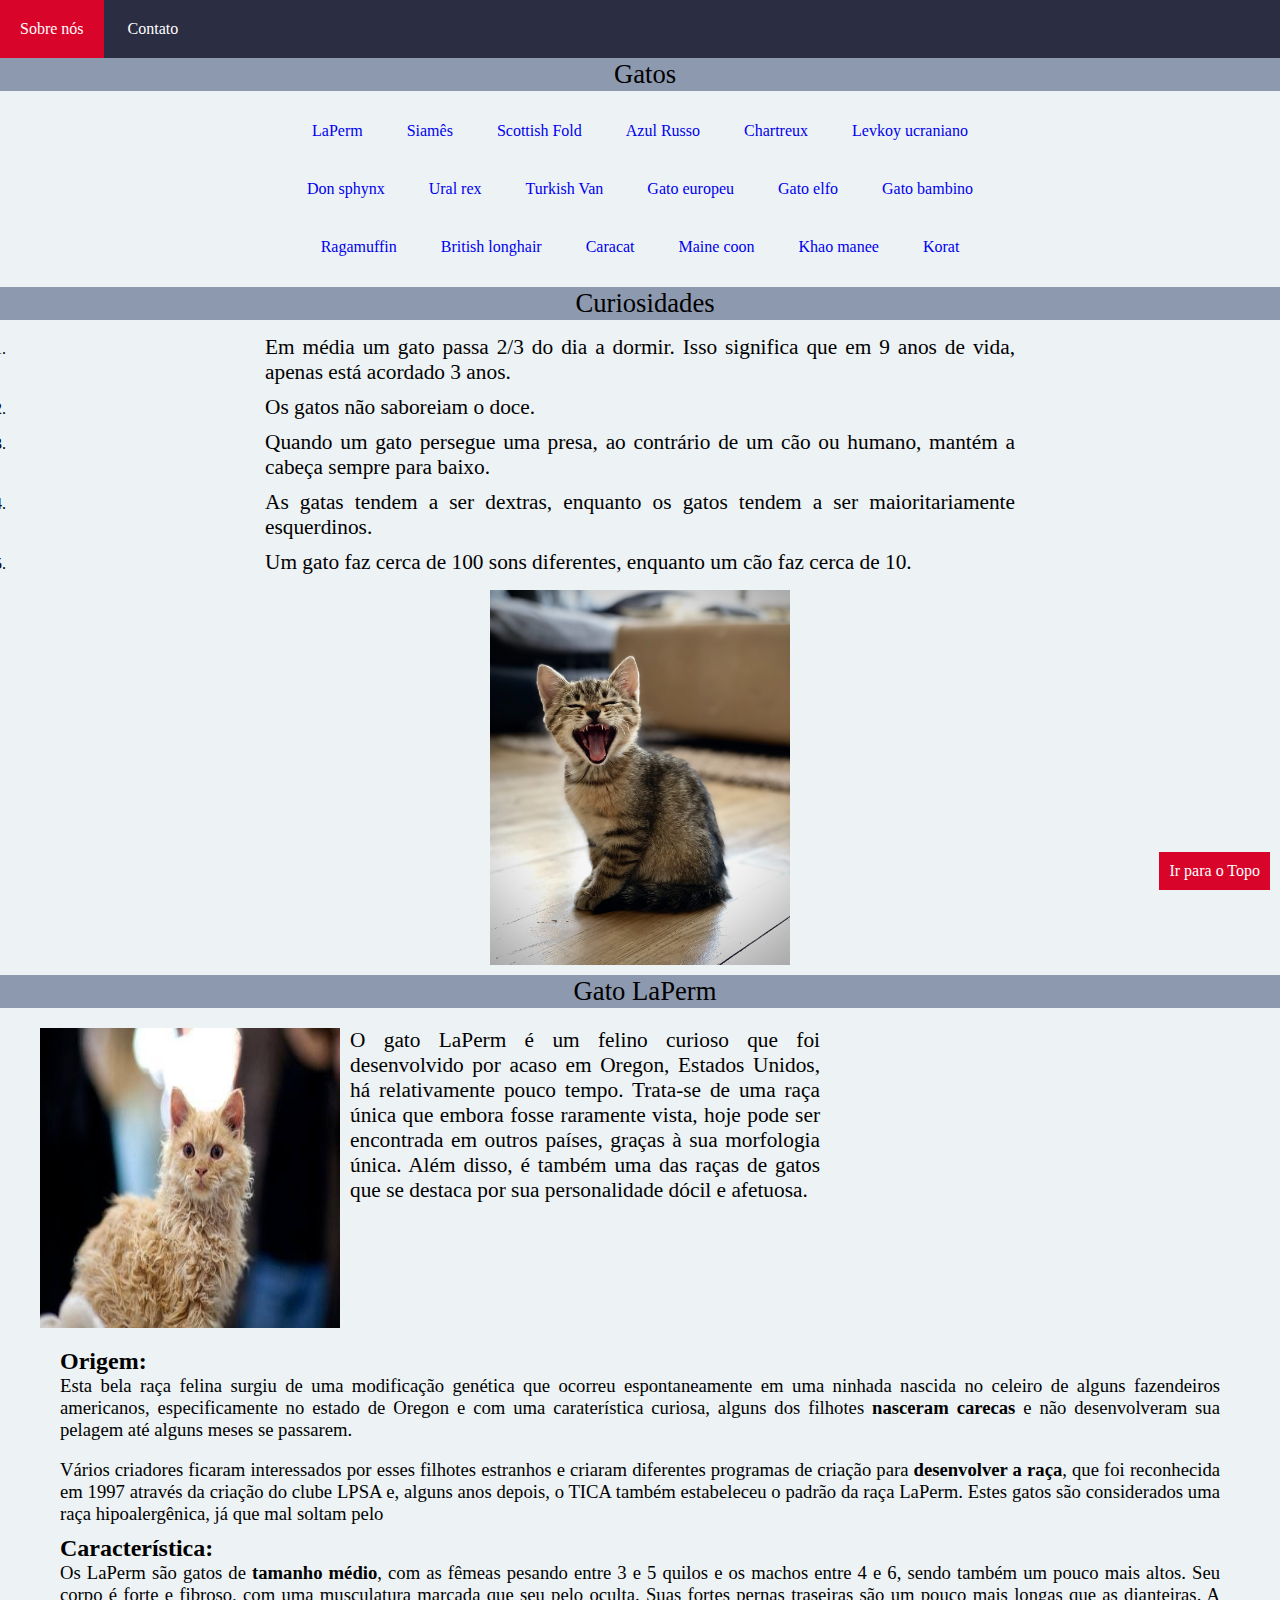
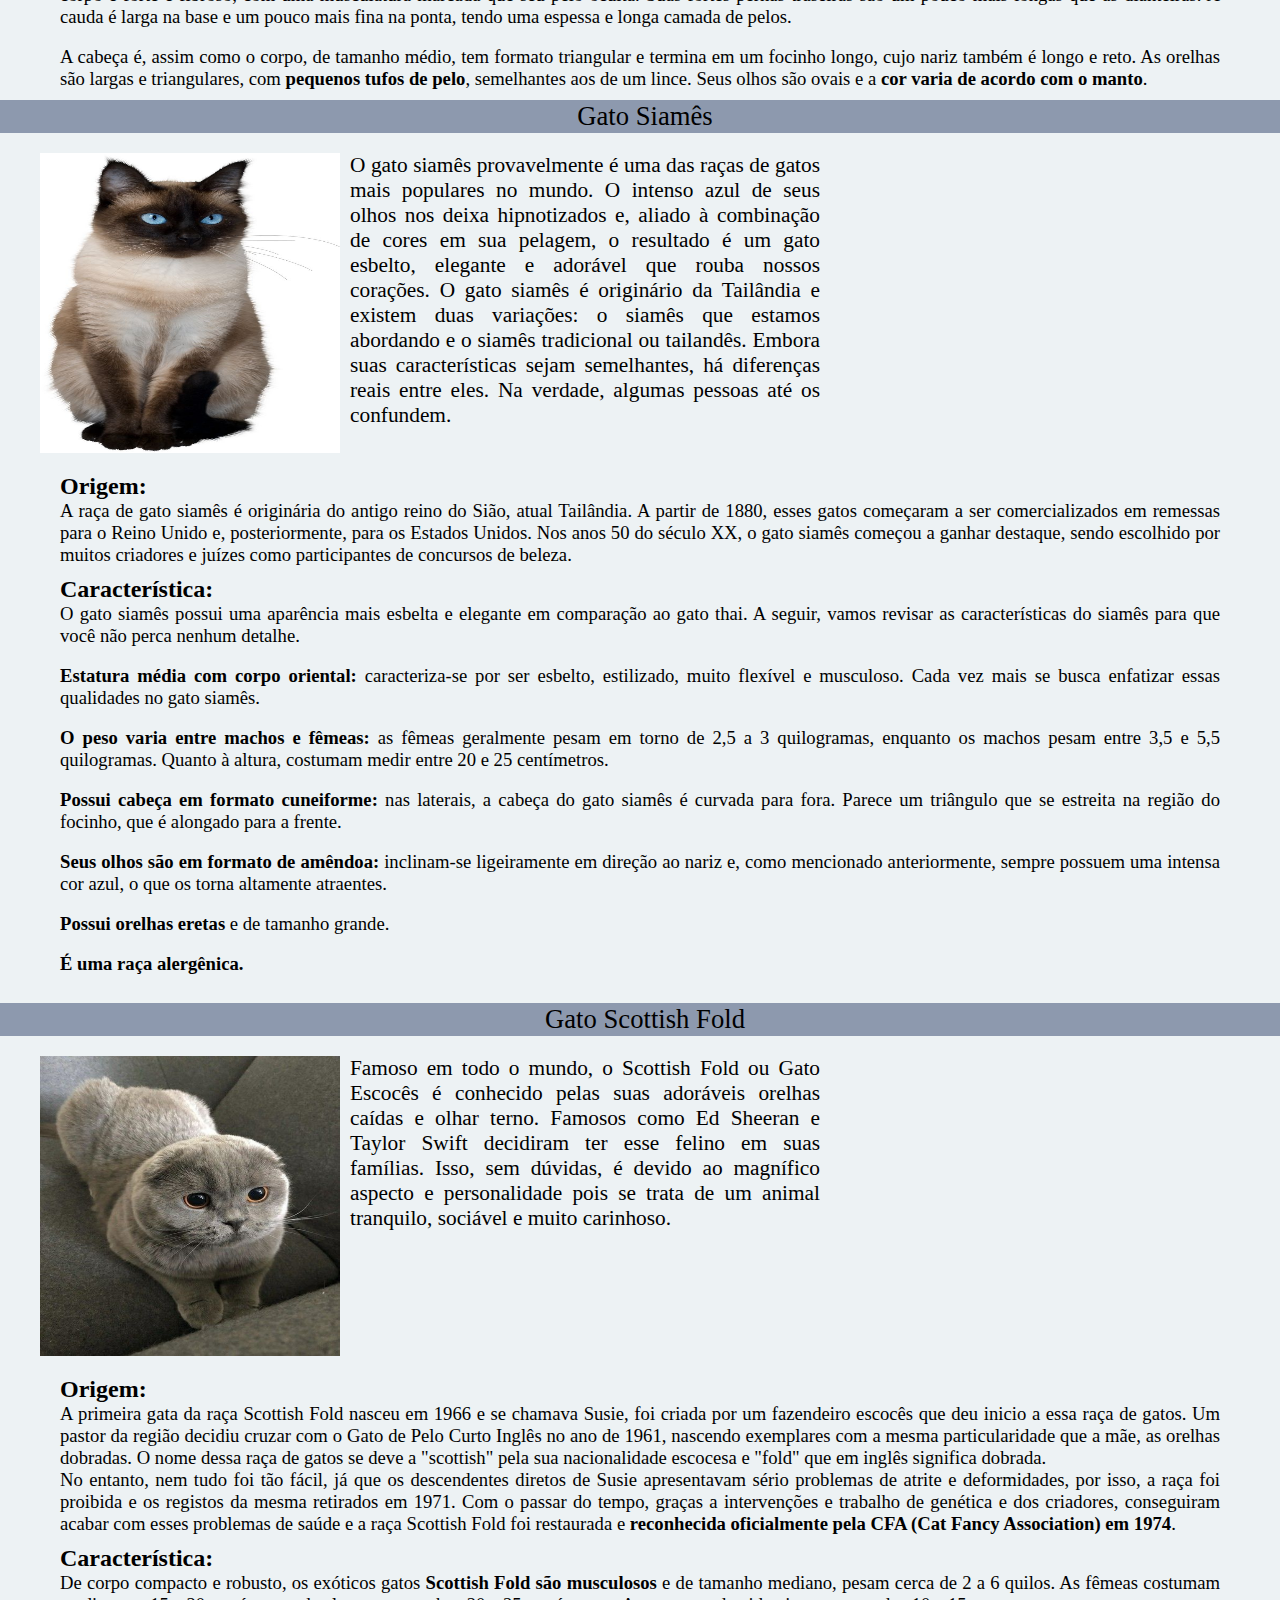
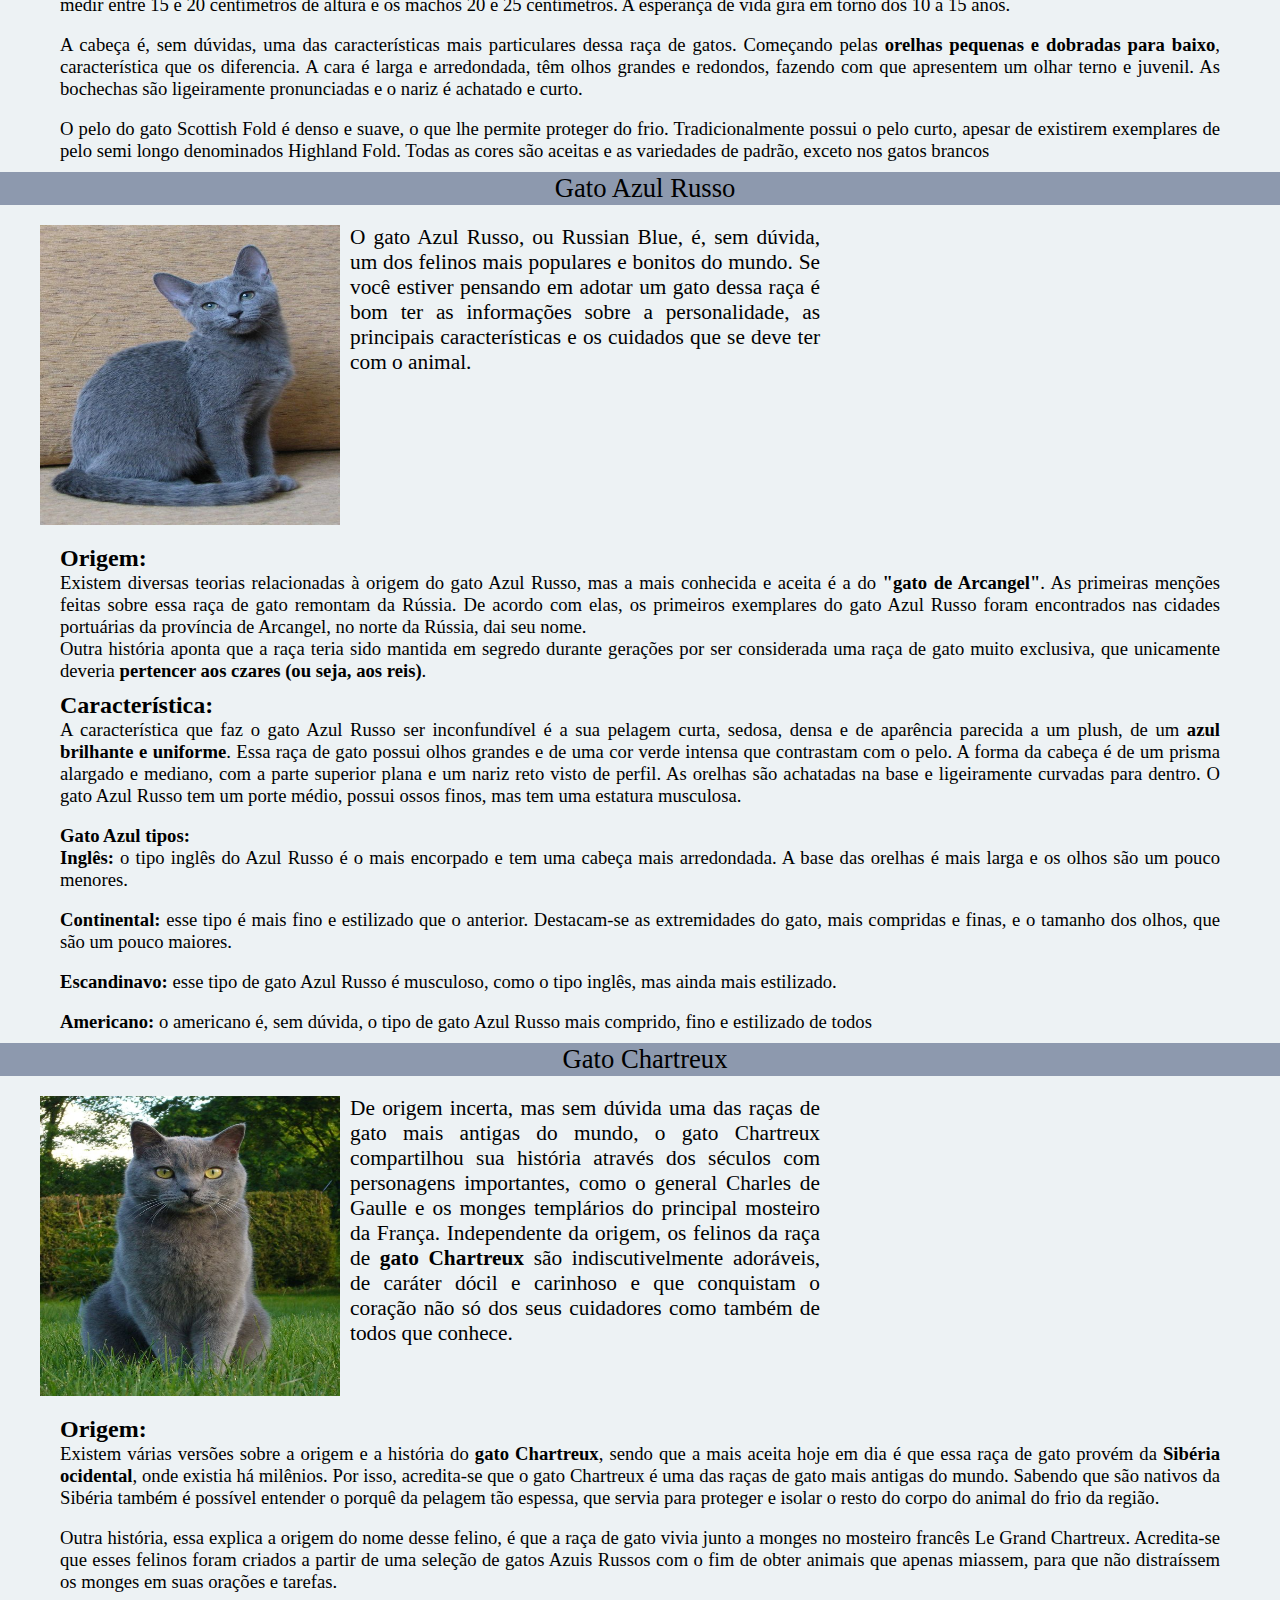
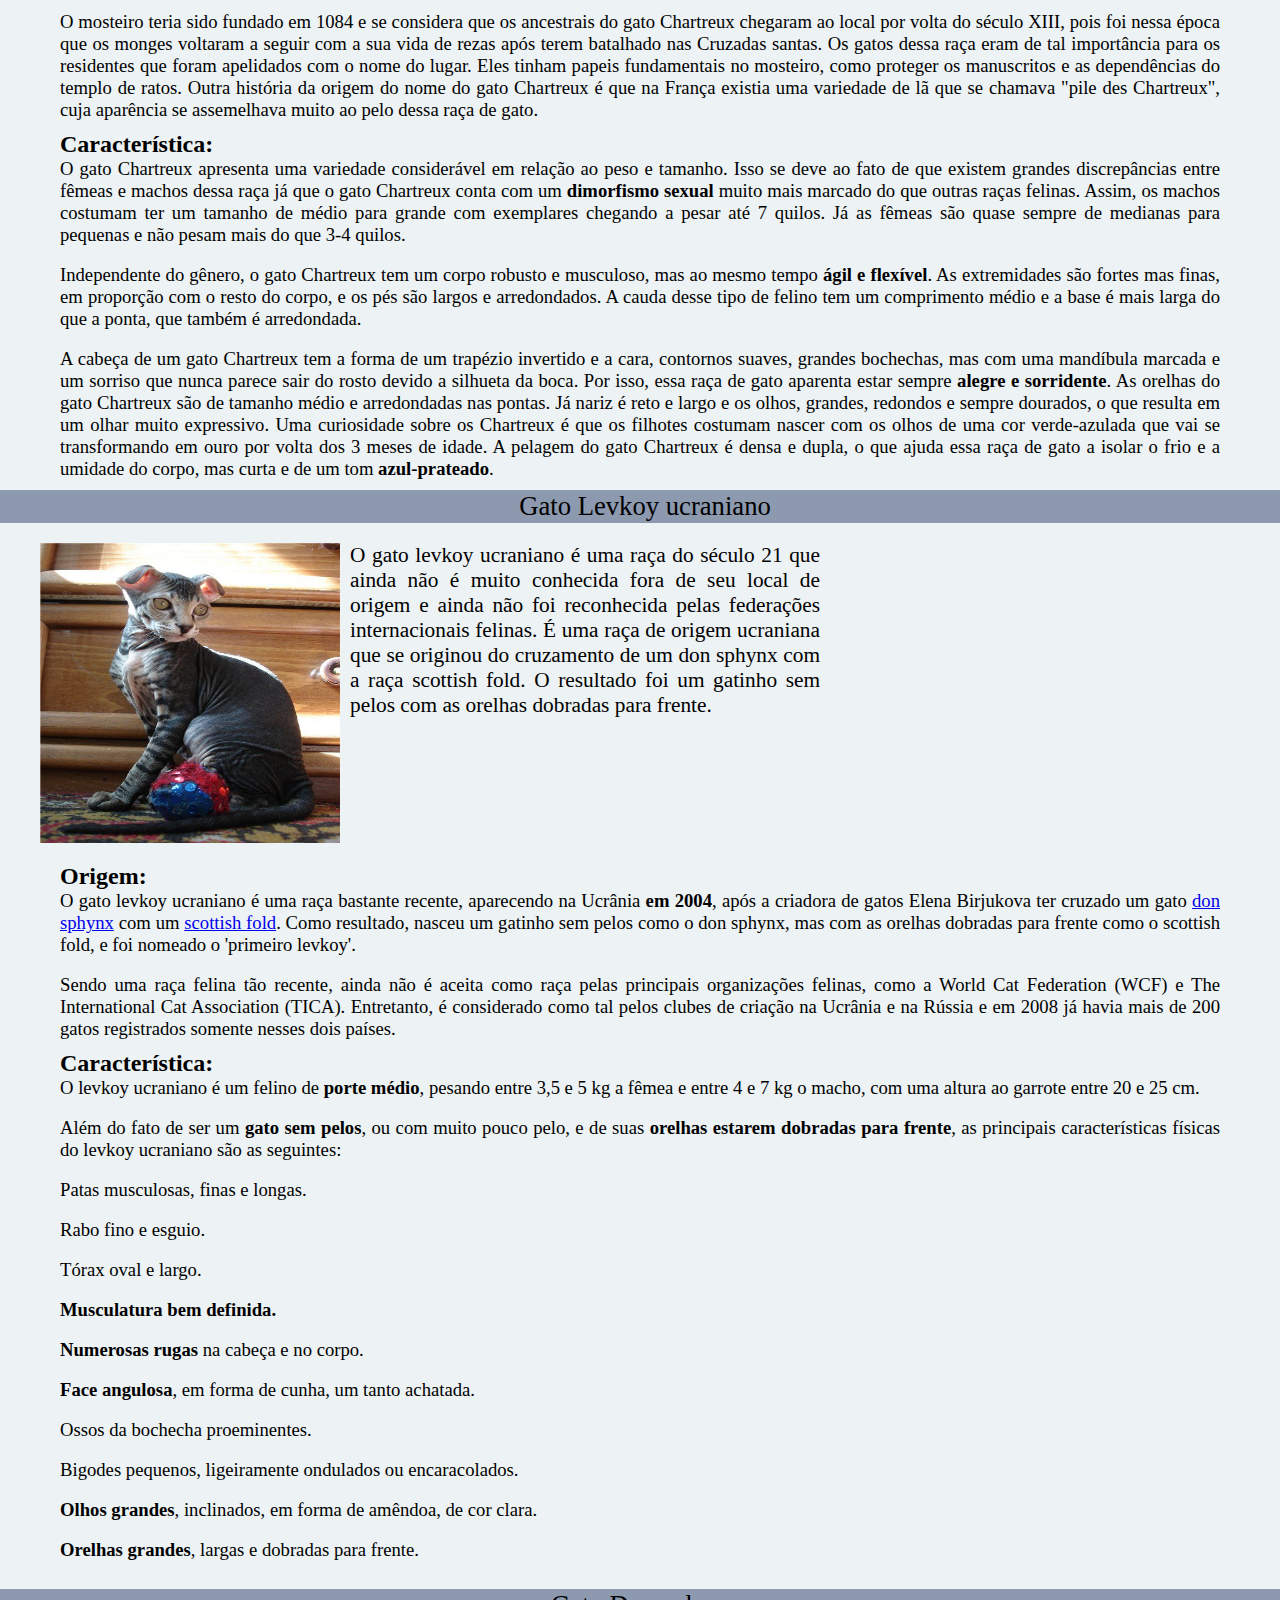
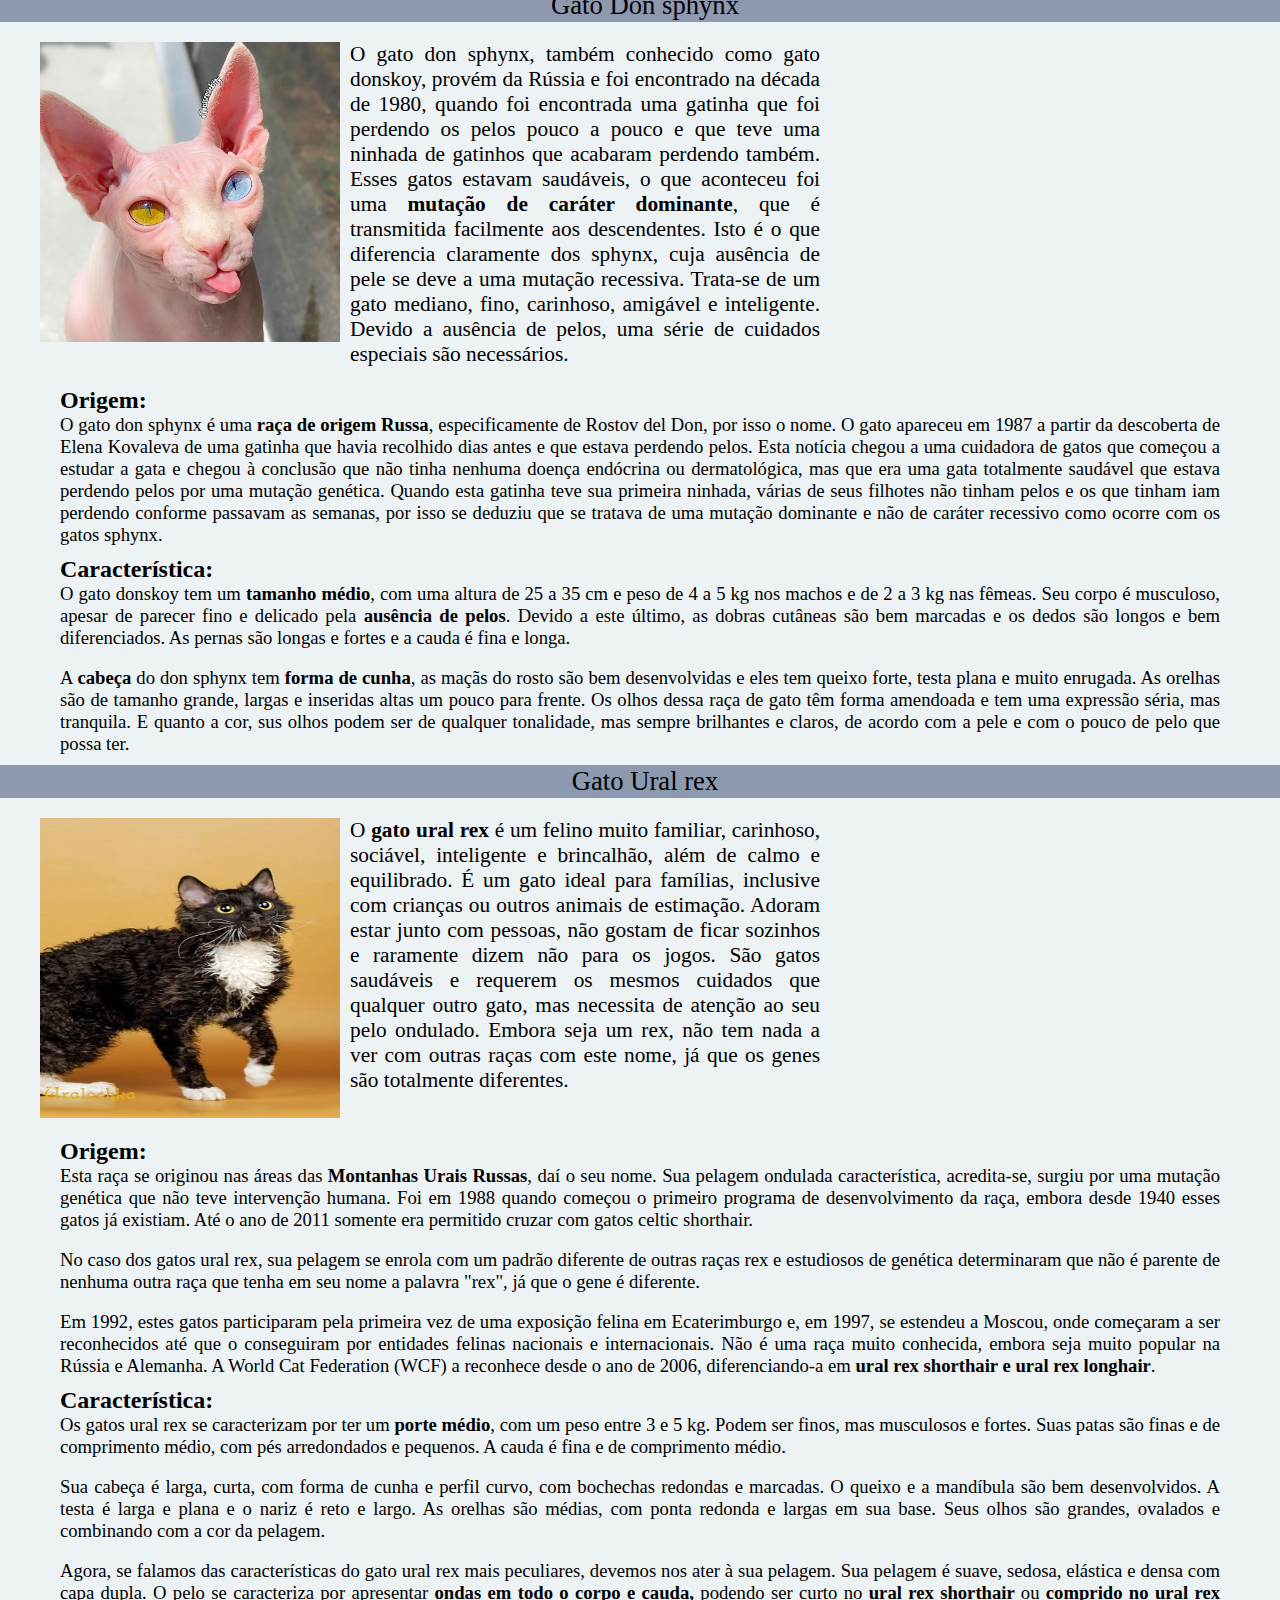
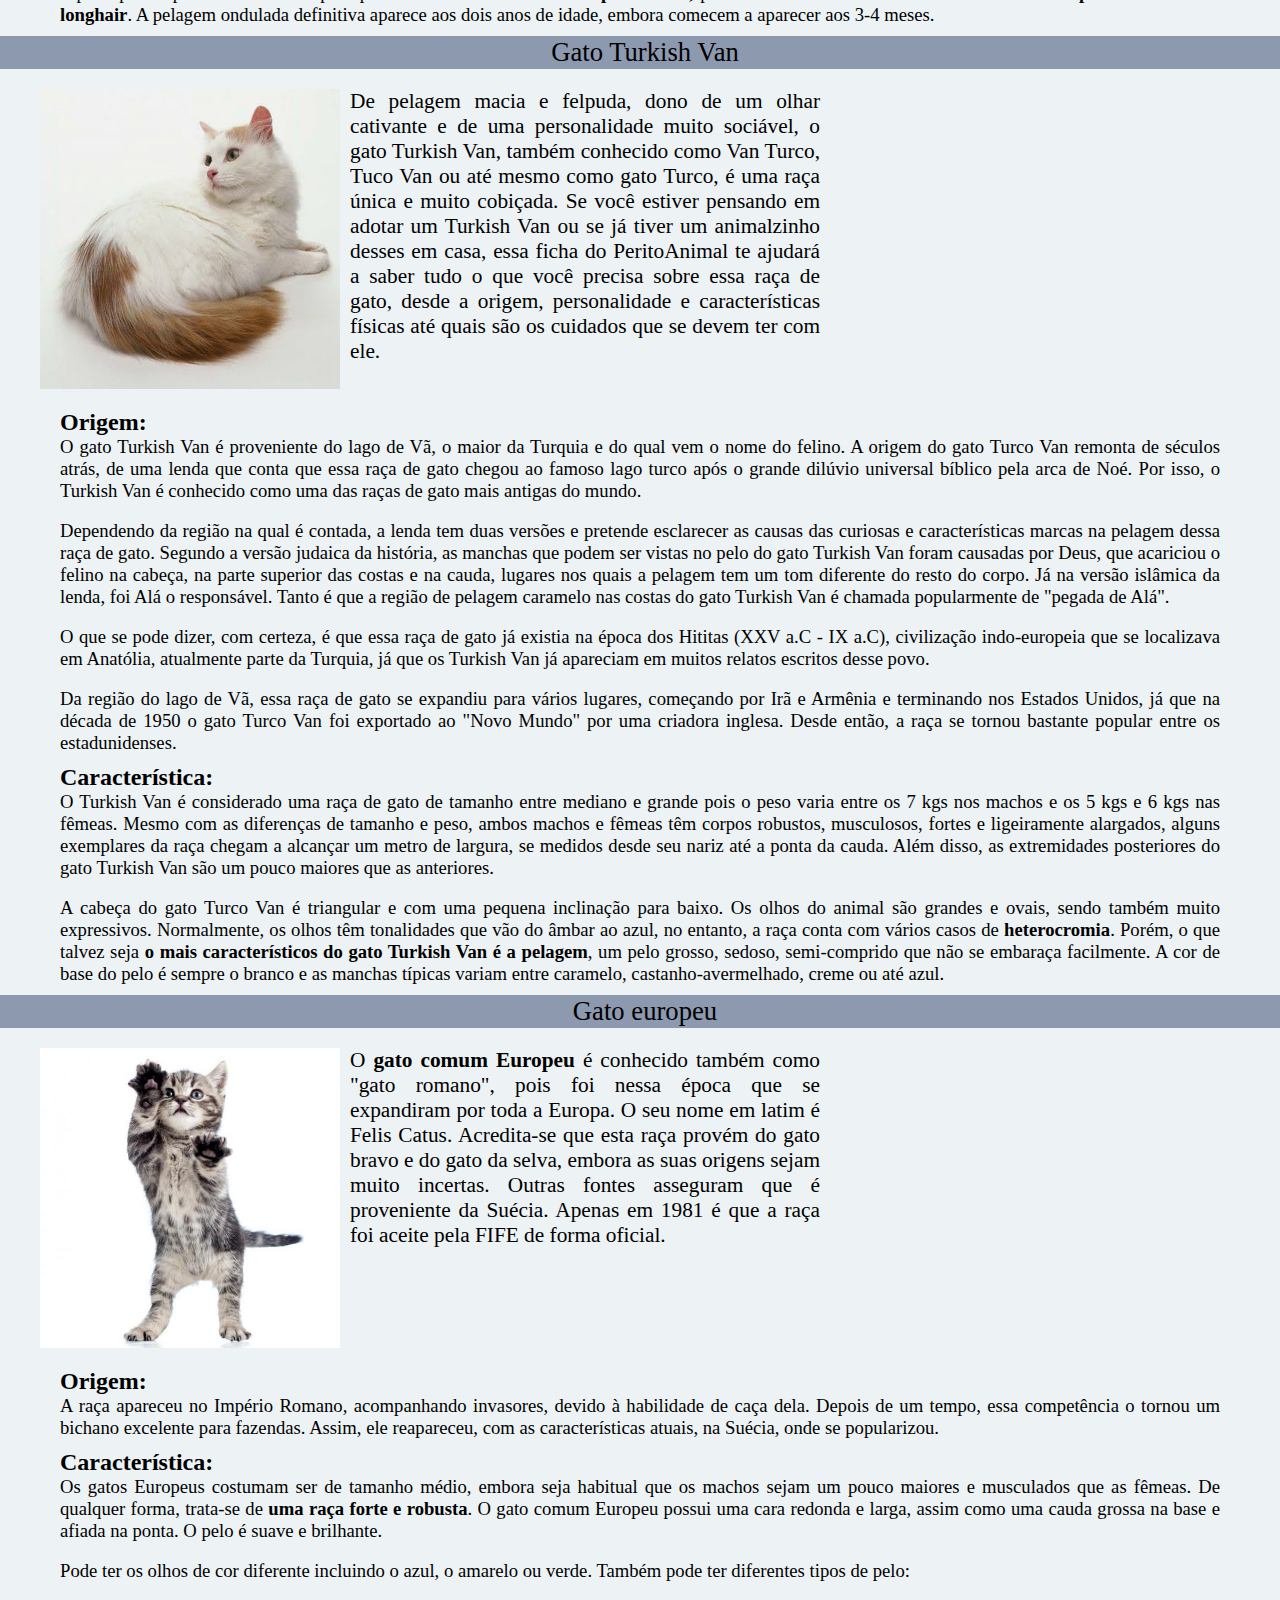
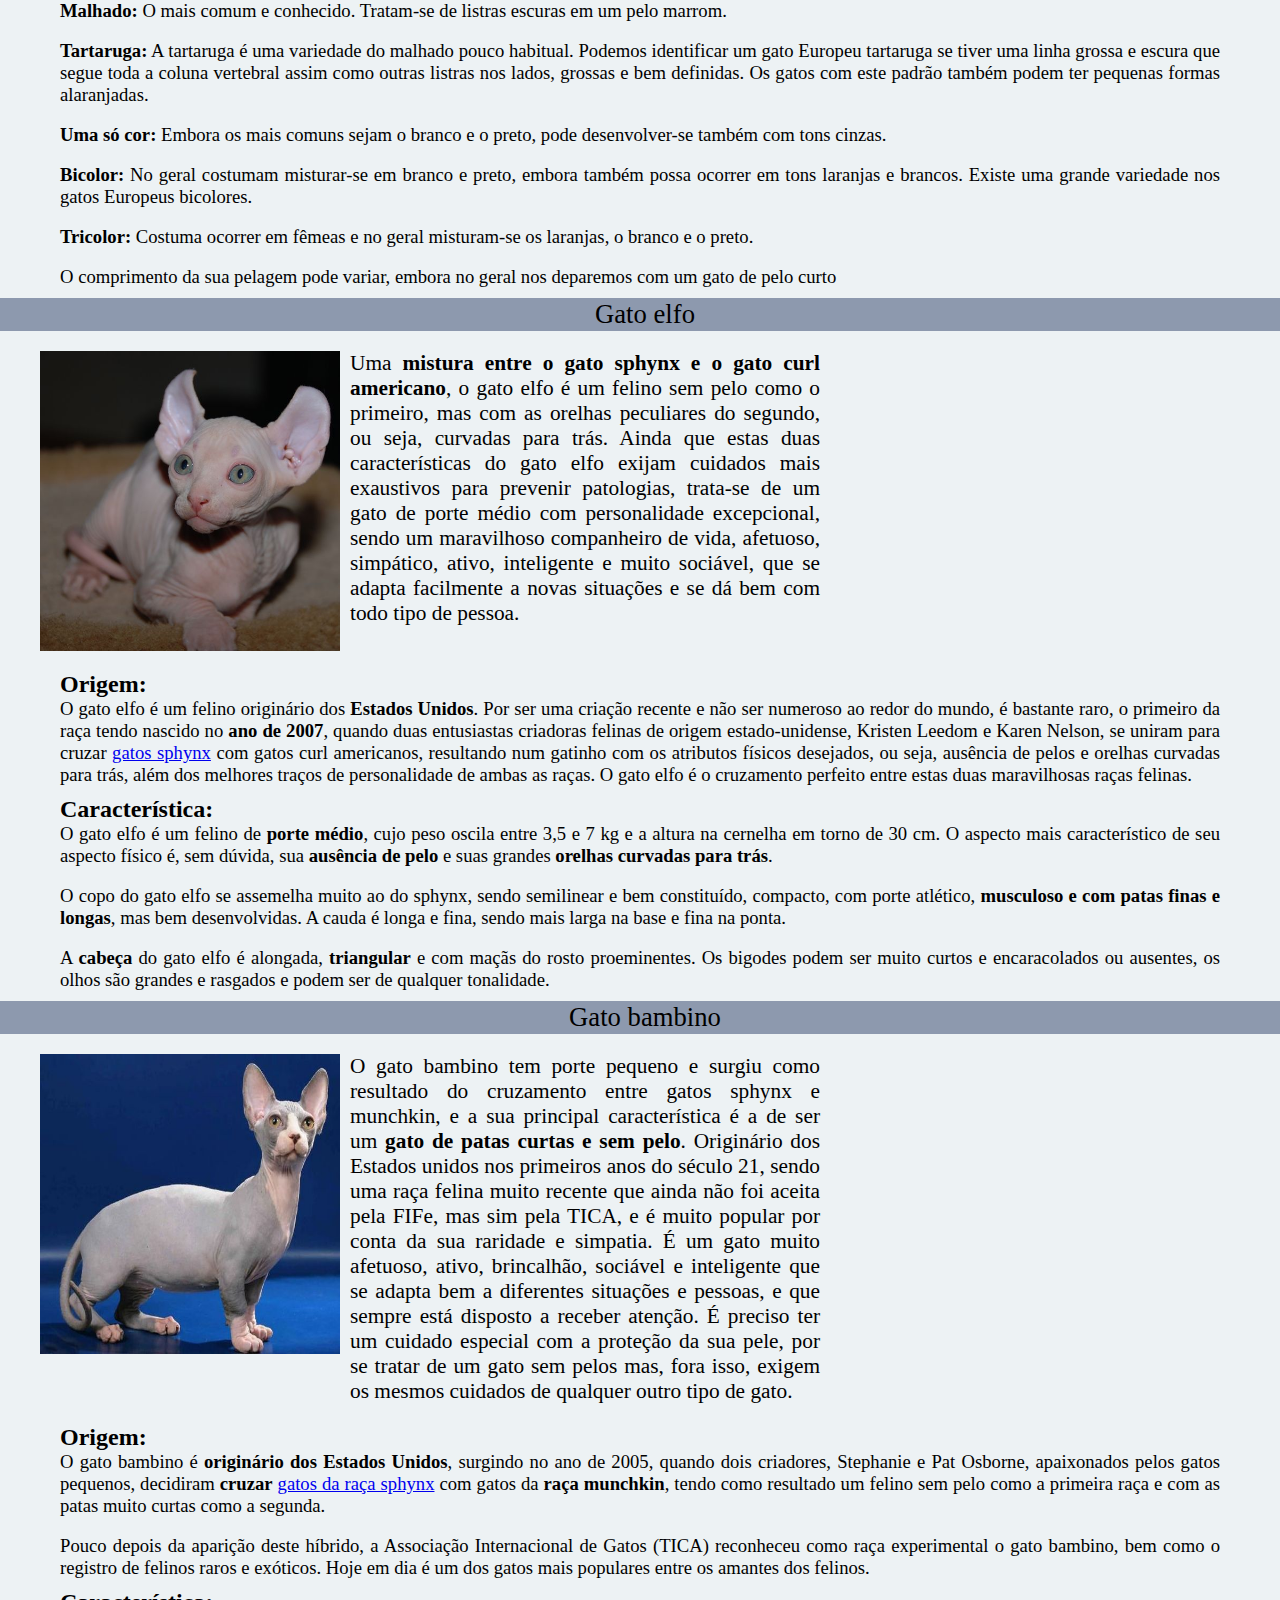
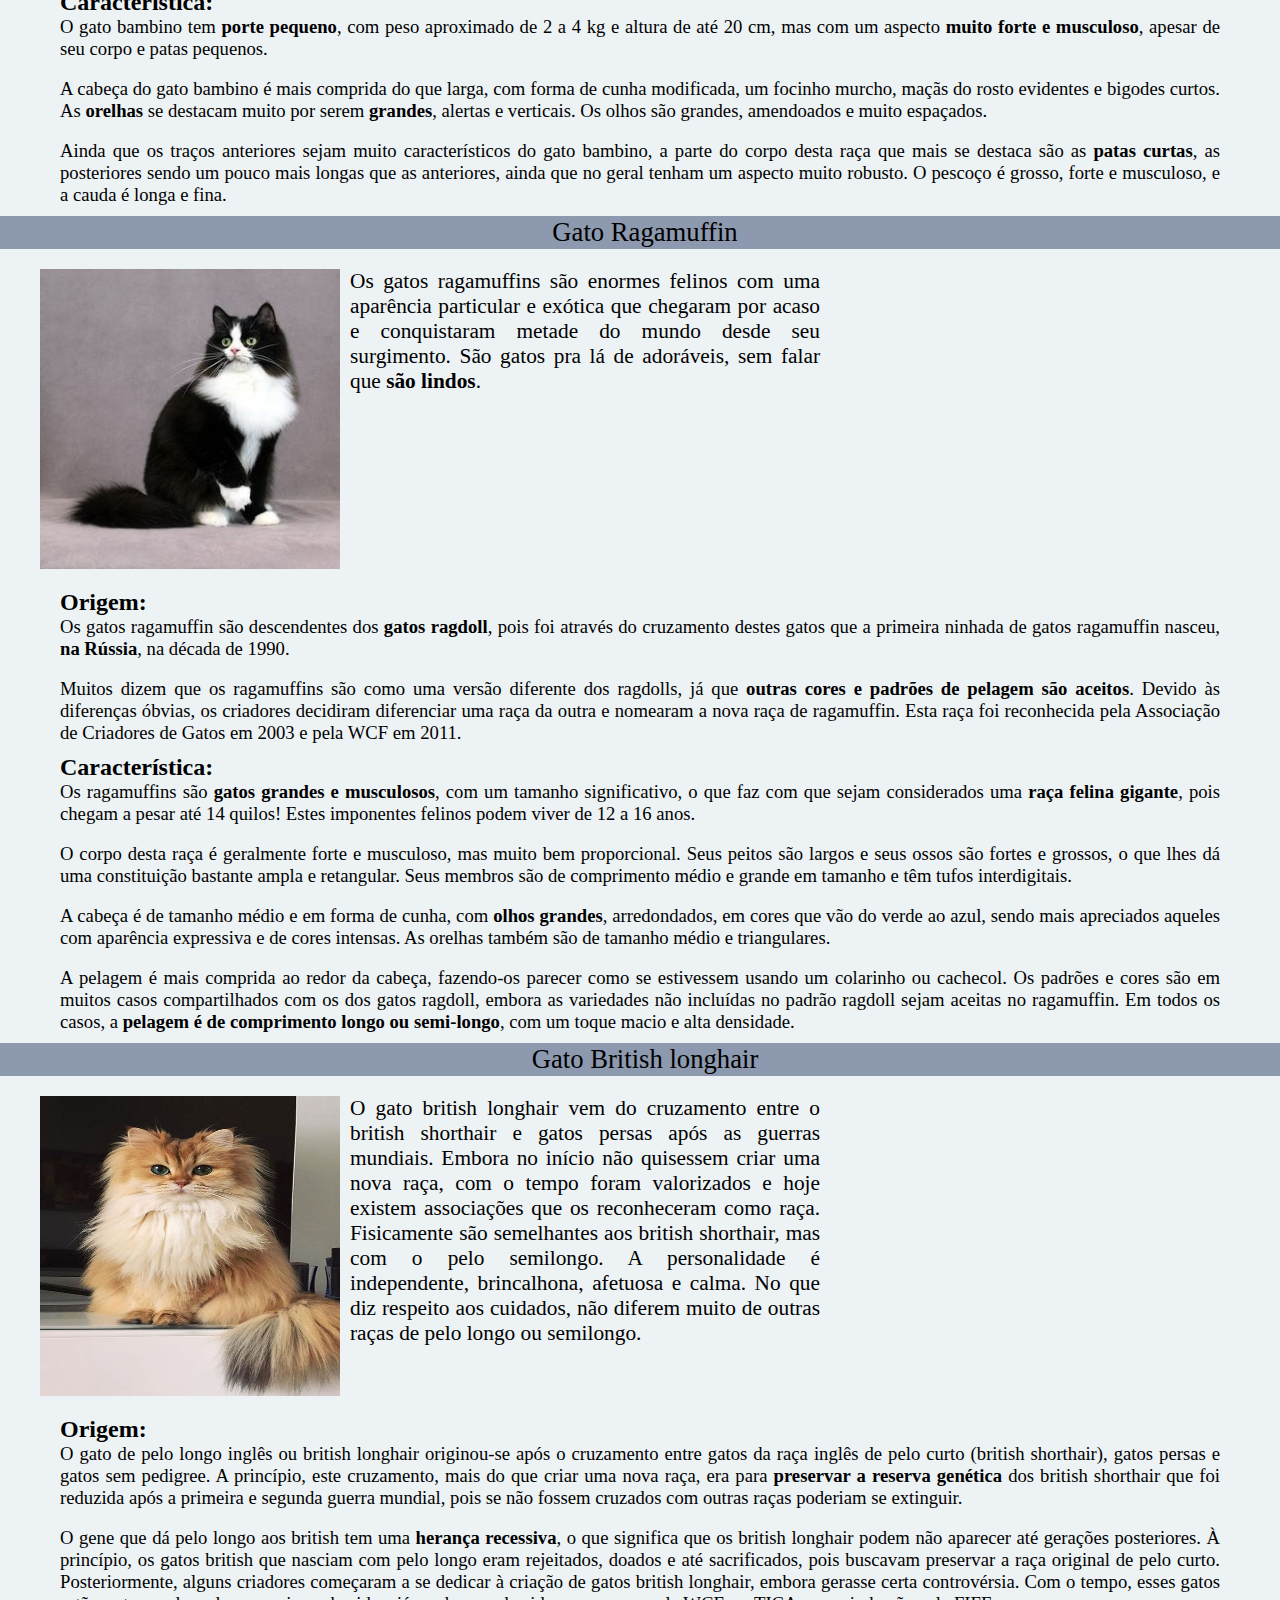
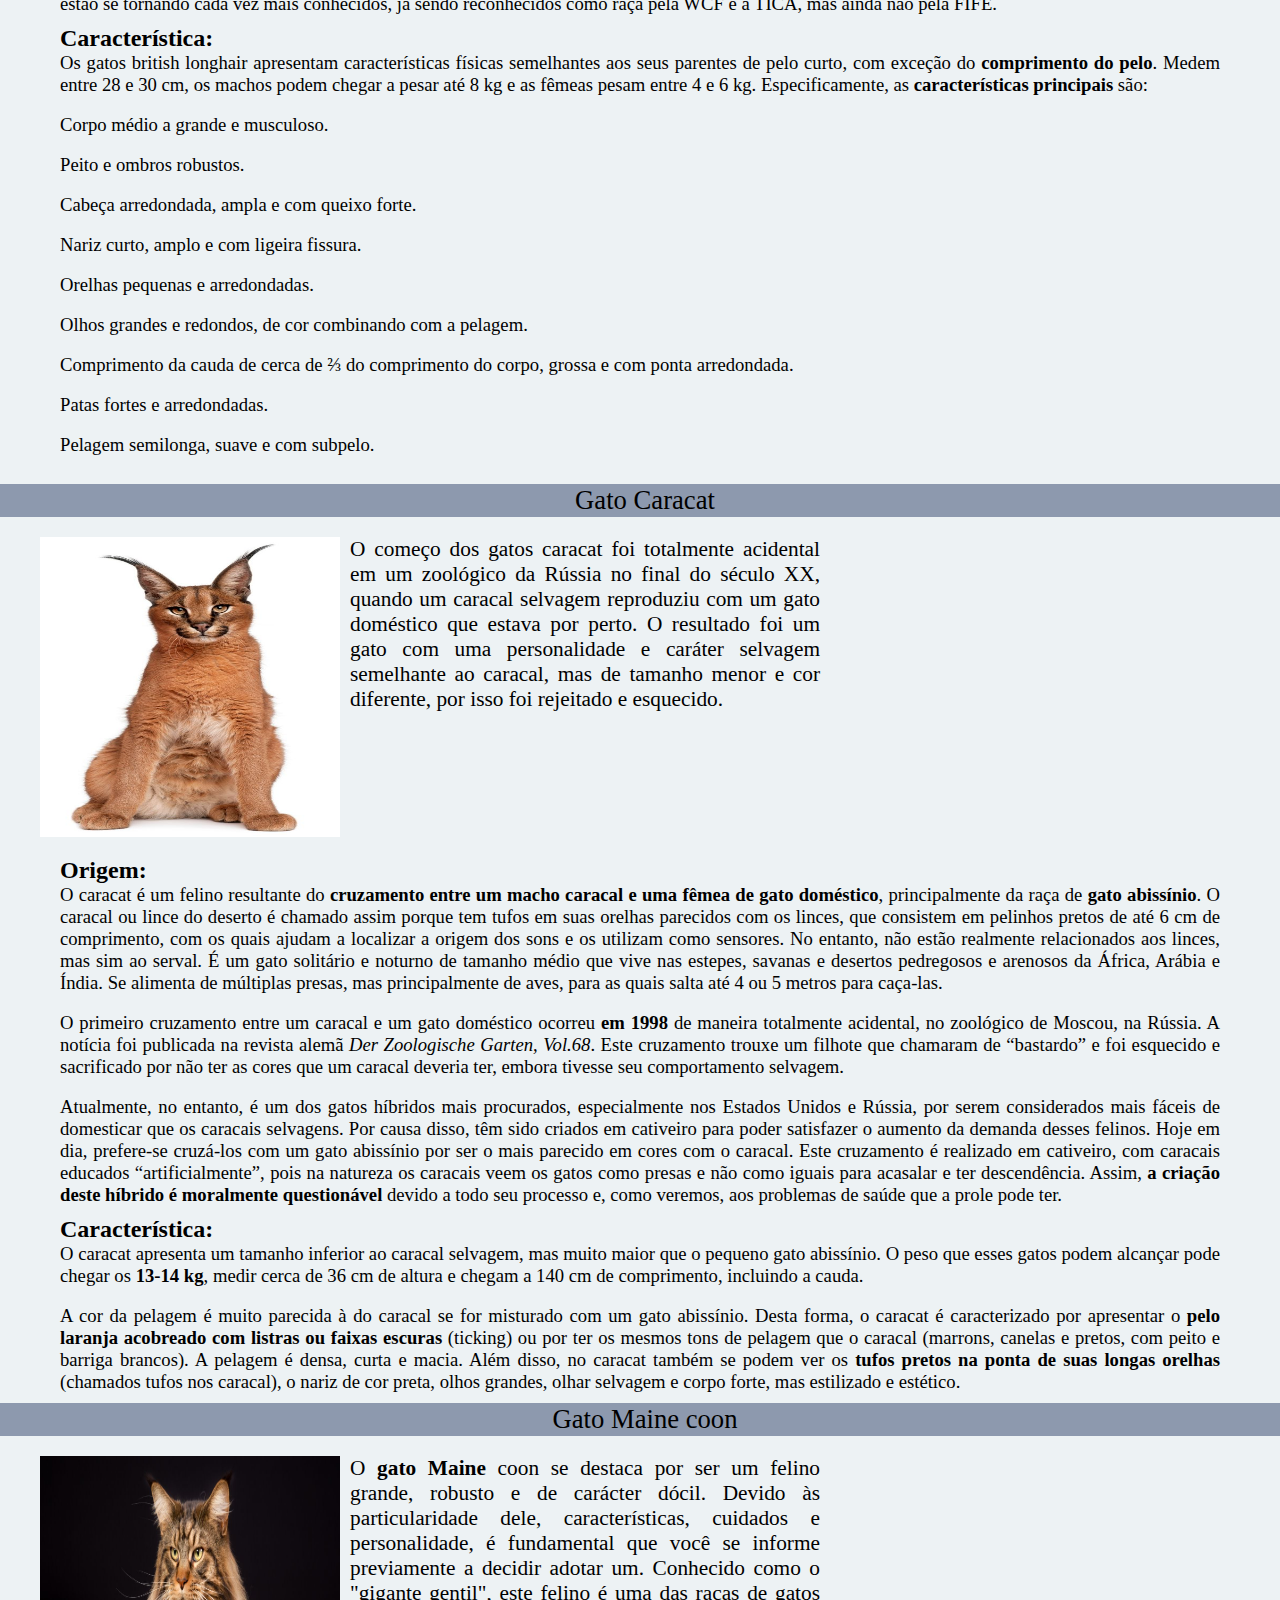
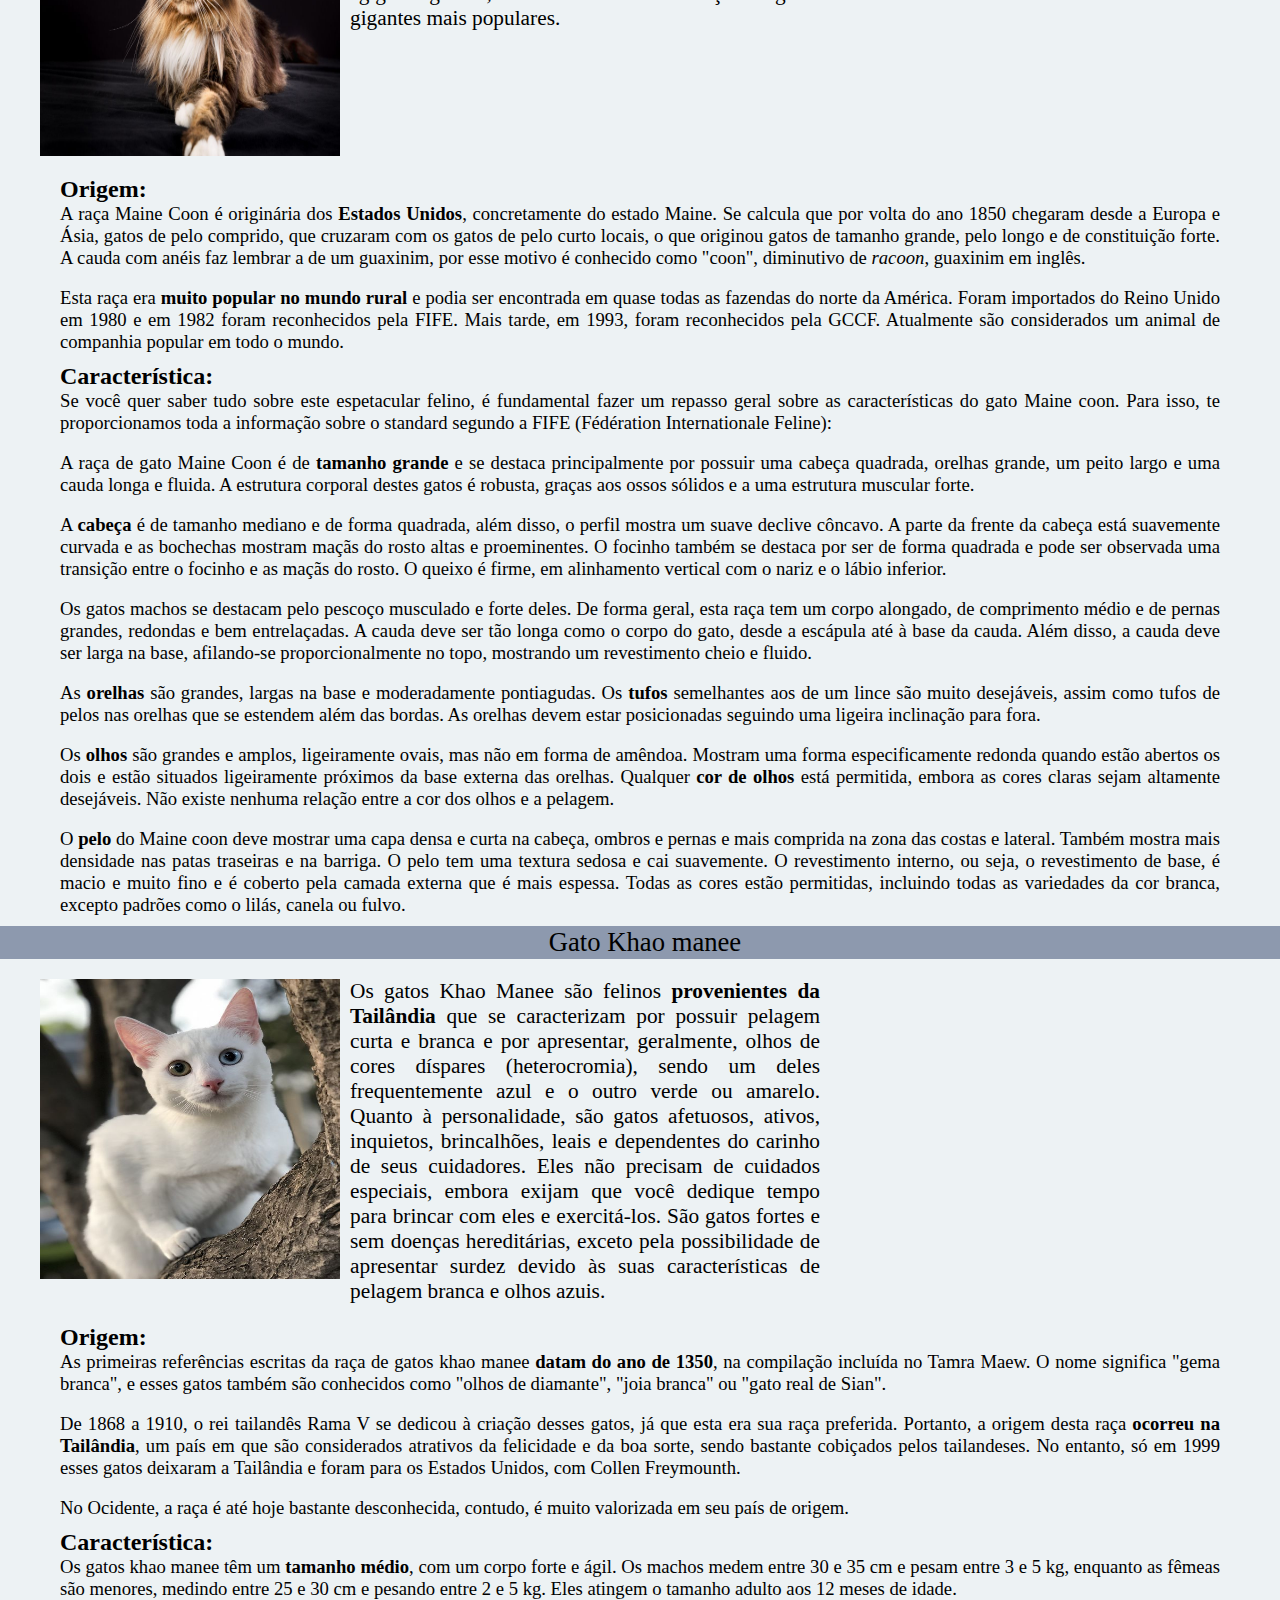
<file: index.html>
<!DOCTYPE html>
<html lang="en">

<head>
    <meta charset="UTF-8">
    <meta name="viewport" content="width=device-width, initial-scale=1.0">
    <title>Mundo dos Felinos</title>
    <link rel="stylesheet" href="style.css">
</head>

<body>

    <nav id="menu-h">
        <ul class="opcoes">
            <li>
                <a href="SobreNos.html">Sobre nós</a>
            </li>
            <li>
                <a href="Contato.html">Contato</a>
            </li>
        </ul>
    </nav>

    <div id="titulo" itemid="T1">
        <div class="titulo">
            <p class="paragrafo">
                Gatos
            </p>
        </div>


        <div id="Gato">
            <div id="menu-g">
                <nav>
                    <ul>
                        <li><a href="#LaPerm">LaPerm</a></li>
                        <li><a href="#Siamês">Siamês</a></li>
                        <li><a href="#Scottish Fold">Scottish Fold</a></li>
                        <li><a href="#Azul Russo">Azul Russo</a></li>
                        <li><a href="#Chartreux">Chartreux</a></li>
                        <li><a href="#Levkoy ucraniano">Levkoy ucraniano</a></li>
                        <li><a href="#Don sphynx">Don sphynx</a></li>
                        <li><a href="#Ural rex">Ural rex</a></li>
                        <li><a href="#Turkish Van">Turkish Van</a></li>
                        <li><a href="#Gato europeu">Gato europeu</a></li>
                        <li><a href="#Gato elfo">Gato elfo</a></li>
                        <li><a href="#Gato bambino">Gato bambino</a></li>
                        <li><a href="#Ragamuffin">Ragamuffin</a></li>
                        <li><a href="#British longhair">British longhair</a></li>
                        <li><a href="#Caracat">Caracat</a></li>
                        <li><a href="#Maine coon">Maine coon</a></li>
                        <li><a href="#Khao manee">Khao manee</a></li>
                        <li><a href="#Korat">Korat</a></li>
                    </ul>
                </nav>
            </div>
        </div>


        <div class="titulo" id="T2">
            <p class="paragrafo">
                Curiosidades
            </p>
        </div>


        <div id="Curiosidades">
            <ol>
                <li type="1">
                    <p class="frase">
                        Em média um gato passa 2/3 do dia a dormir. Isso significa que em 9 anos de vida, apenas está
                        acordado 3 anos.
                    </p>
                </li>
                <li>
                    <p class="frase">
                        Os gatos não saboreiam o doce.
                    </p>
                </li>
                <li>
                    <p class="frase">
                        Quando um gato persegue uma presa, ao contrário de um cão ou humano, mantém a cabeça sempre para
                        baixo.
                    </p>
                </li>
                <li>
                    <p class="frase">
                        As gatas tendem a ser dextras, enquanto os gatos tendem a ser maioritariamente esquerdinos.
                    </p>
                </li>
                <li>
                    <p class="frase">
                        Um gato faz cerca de 100 sons diferentes, enquanto um cão faz cerca de 10.
                    </p>
                </li>
            </ol>

            <figure style=" width: 300px; height: 375px; margin: 10px auto;">
                <img src="img/gato.jpg" style="width: 300px;">
            </figure>

        </div>


        <div class="titulo" id="LaPerm">
            <p class="paragrafo">
                Gato LaPerm
            </p>
        </div>

        <a href="#" id="IrTopo">Ir para o Topo</a>


        <div>
            <div class="container">
                <figure style=" width: 300px; margin: 10px auto; height: 300px;">
                    <img src="img/LaPerm.jpg" style="width: 300px; height: 300px;">
                </figure>
                <p style="margin: 10px; text-align: justify; font-size: 16pt;">
                    O gato LaPerm é um felino curioso que foi desenvolvido por acaso em Oregon, Estados Unidos, há
                    relativamente pouco tempo. Trata-se de uma raça única que embora fosse raramente vista, hoje pode
                    ser encontrada em outros países, graças à sua morfologia única. Além disso, é também uma das raças
                    de gatos que se destaca por sua personalidade dócil e afetuosa.
                </p>
            </div>

            <div class="conteudo">
                <h2>Origem:</h2>
                <p class="frase2">
                    Esta bela raça felina surgiu de uma modificação genética que ocorreu espontaneamente em uma
                    ninhada nascida no celeiro de alguns fazendeiros americanos, especificamente no estado de Oregon
                    e com uma caraterística curiosa, alguns dos filhotes <strong>nasceram carecas</strong> e não
                    desenvolveram sua
                    pelagem até alguns meses se passarem.
                </p>
                <br>
                <p class="frase2">
                    Vários criadores ficaram interessados por esses filhotes estranhos e criaram diferentes
                    programas de criação para <strong>desenvolver a raça</strong>, que foi reconhecida em 1997 através
                    da criação do
                    clube LPSA e, alguns anos depois, o TICA também estabeleceu o padrão da raça LaPerm. Estes gatos
                    são considerados uma raça hipoalergênica, já que mal soltam pelo
                </p>
            </div>

            <div class="conteudo">
                <h2>Característica:</h2>
                <p class="frase2">
                    Os LaPerm são gatos de <strong>tamanho médio</strong>, com as fêmeas pesando entre 3 e 5 quilos e os
                    machos entre 4 e
                    6, sendo também um pouco mais altos. Seu corpo é forte e fibroso, com uma musculatura marcada que
                    seu pelo oculta. Suas fortes pernas traseiras são um pouco mais longas que as dianteiras. A cauda é
                    larga na base e um pouco mais fina na ponta, tendo uma <strong></strong>espessa e longa camada de
                    pelos</strong>.
                </p>
                <br>
                <p class="frase2">
                    A cabeça é, assim como o corpo, de tamanho médio, tem formato triangular e termina em um focinho
                    longo, cujo nariz também é longo e reto. As orelhas são largas e triangulares, com <strong>pequenos
                        tufos de pelo</strong>, semelhantes aos de um lince. Seus olhos são ovais e a <strong>cor varia
                        de acordo
                        com o manto</strong>.
                </p>
            </div>
        </div>


        <div class="titulo" id="Siamês">
            <p class="paragrafo">
                Gato Siamês
            </p>
        </div>


        <div>
            <div class="container">
                <figure style=" width: 300px; margin: 10px auto; height: 300px;">
                    <img src="img/Siames.jpg" style="width: 300px; height: 300px;">
                </figure>
                <p style="margin: 10px; text-align: justify; font-size: 16pt;">
                    O gato siamês provavelmente é uma das raças de gatos mais populares no mundo. O intenso azul de seus
                    olhos nos deixa hipnotizados e, aliado à combinação de cores em sua pelagem, o resultado é um gato
                    esbelto, elegante e adorável que rouba nossos corações. O gato siamês é originário da Tailândia e
                    existem duas variações: o siamês que estamos abordando e o siamês tradicional ou tailandês. Embora
                    suas características sejam semelhantes, há diferenças reais entre eles. Na verdade, algumas pessoas
                    até os confundem.
                </p>
            </div>

            <div class="conteudo">
                <h2>Origem:</h2>
                <p class="frase2">
                    A raça de gato siamês é originária do antigo reino do Sião, atual Tailândia. A partir de 1880, esses
                    gatos começaram a ser comercializados em remessas para o Reino Unido e, posteriormente, para os
                    Estados Unidos. Nos anos 50 do século XX, o gato siamês começou a ganhar destaque, sendo escolhido
                    por muitos criadores e juízes como participantes de concursos de beleza.
                </p>
            </div>

            <div class="conteudo">
                <h2>Característica:</h2>
                <p class="frase2">
                    O gato siamês possui uma aparência mais esbelta e elegante em comparação ao gato thai. A seguir,
                    vamos revisar as características do siamês para que você não perca nenhum detalhe.
                </p>
                <br>
                <p class="frase2">
                    <b>Estatura média com corpo oriental:</b> caracteriza-se por ser esbelto, estilizado, muito flexível
                    e musculoso. Cada vez mais se busca enfatizar essas qualidades no gato siamês.
                </p>
                <br>
                <p class="frase2">
                    <b>O peso varia entre machos e fêmeas:</b> as fêmeas geralmente pesam em torno de 2,5 a 3
                    quilogramas, enquanto os machos pesam entre 3,5 e 5,5 quilogramas. Quanto à altura, costumam medir
                    entre 20 e 25 centímetros.
                </p>
                <br>
                <p class="frase2">
                    <b>Possui cabeça em formato cuneiforme:</b> nas laterais, a cabeça do gato siamês é curvada para
                    fora. Parece um triângulo que se estreita na região do focinho, que é alongado para a frente.
                </p>
                <br>
                <p class="frase2">
                    <b>Seus olhos são em formato de amêndoa:</b> inclinam-se ligeiramente em direção ao nariz e, como
                    mencionado anteriormente, sempre possuem uma intensa cor azul, o que os torna altamente atraentes.
                </p>
                <br>
                <p class="frase2">
                    <b>Possui orelhas eretas</b> e de tamanho grande.
                </p>
                <br>
                <p class="frase2">
                    <b>É uma raça alergênica.</b>
                </p>
                <br>
            </div>
        </div>


        <div class="titulo" id="Scottish Fold">
            <p class="paragrafo">
                Gato Scottish Fold
            </p>
        </div>


        <div>
            <div class="container">
                <figure style=" width: 300px; margin: 10px auto; height: 300px;">
                    <img src="img/Scottish_Fold.jpg" style="width: 300px; height: 300px;">
                </figure>
                <p style="margin: 10px; text-align: justify; font-size: 16pt;">
                    Famoso em todo o mundo, o Scottish Fold ou Gato Escocês é conhecido pelas suas adoráveis orelhas
                    caídas e olhar terno. Famosos como Ed Sheeran e Taylor Swift decidiram ter esse felino em suas
                    famílias. Isso, sem dúvidas, é devido ao magnífico aspecto e personalidade pois se trata de um
                    animal tranquilo, sociável e muito carinhoso.
                </p>
            </div>

            <div class="conteudo">
                <h2>Origem:</h2>
                <p class="frase2">
                    A primeira gata da raça Scottish Fold nasceu em 1966 e se chamava Susie, foi criada por um
                    fazendeiro escocês que deu inicio a essa raça de gatos. Um pastor da região decidiu cruzar com o
                    Gato de Pelo Curto Inglês no ano de 1961, nascendo exemplares com a mesma particularidade que a mãe,
                    as orelhas dobradas. O nome dessa raça de gatos se deve a "scottish" pela sua nacionalidade escocesa
                    e "fold" que em inglês significa dobrada.
                </p>

                <p class="frase2">
                    No entanto, nem tudo foi tão fácil, já que os descendentes diretos de Susie apresentavam sério
                    problemas de atrite e deformidades, por isso, a raça foi proibida e os registos da mesma retirados
                    em 1971. Com o passar do tempo, graças a intervenções e trabalho de genética e dos criadores,
                    conseguiram acabar com esses problemas de saúde e a raça Scottish Fold foi restaurada e
                    <b>reconhecida oficialmente pela CFA (Cat Fancy Association) em 1974</b>.
                </p>
            </div>

            <div class="conteudo">
                <h2>Característica:</h2>
                <p class="frase2">
                    De corpo compacto e robusto, os exóticos gatos <b>Scottish Fold são musculosos</b> e de tamanho
                    mediano, pesam cerca de 2 a 6 quilos. As fêmeas costumam medir entre 15 e 20 centímetros de altura e
                    os machos 20 e 25 centímetros. A esperança de vida gira em torno dos 10 a 15 anos.
                </p>
                <br>
                <p class="frase2">
                    A cabeça é, sem dúvidas, uma das características mais particulares dessa raça de gatos. Começando
                    pelas <b>orelhas pequenas e dobradas para baixo</b>, característica que os diferencia. A cara é
                    larga e arredondada, têm olhos grandes e redondos, fazendo com que apresentem um olhar terno e
                    juvenil. As bochechas são ligeiramente pronunciadas e o nariz é achatado e curto.
                </p>
                <br>
                <p class="frase2">
                    O pelo do gato Scottish Fold é denso e suave, o que lhe permite proteger do frio. Tradicionalmente
                    possui o pelo curto, apesar de existirem exemplares de pelo semi longo denominados Highland Fold.
                    Todas as cores são aceitas e as variedades de padrão, exceto nos gatos brancos
                </p>
            </div>
        </div>


        <div class="titulo" id="Azul Russo">
            <p class="paragrafo">
                Gato Azul Russo
            </p>
        </div>


        <div>
            <div class="container">
                <figure style=" width: 300px; margin: 10px auto; height: 300px;">
                    <img src="img/Azul Russo.jpg" style="width: 300px; height: 300px;">
                </figure>
                <p style="margin: 10px; text-align: justify; font-size: 16pt;">
                    O gato Azul Russo, ou Russian Blue, é, sem dúvida, um dos felinos mais populares e bonitos do mundo.
                    Se você estiver pensando em adotar um gato dessa raça é bom ter as informações sobre a
                    personalidade, as principais características e os cuidados que se deve ter com o animal.
                </p>
            </div>

            <div class="conteudo">
                <h2>Origem:</h2>
                <p class="frase2">
                    Existem diversas teorias relacionadas à origem do gato Azul Russo, mas a mais conhecida e aceita é a
                    do <b>"gato de Arcangel"</b>. As primeiras menções feitas sobre essa raça de gato remontam da
                    Rússia. De
                    acordo com elas, os primeiros exemplares do gato Azul Russo foram encontrados nas cidades portuárias
                    da província de Arcangel, no norte da Rússia, dai seu nome.
                </p>

                <p class="frase2">
                    Outra história aponta que a raça teria sido mantida em segredo durante gerações por ser considerada
                    uma raça de gato muito exclusiva, que unicamente deveria <b>pertencer aos czares (ou seja, aos
                        reis)</b>.
                </p>
            </div>

            <div class="conteudo">
                <h2>Característica:</h2>
                <p class="frase2">
                    A característica que faz o gato Azul Russo ser inconfundível é a sua pelagem curta, sedosa, densa e
                    de aparência parecida a um plush, de um <b>azul brilhante e uniforme</b>. Essa raça de gato possui
                    olhos
                    grandes e de uma cor verde intensa que contrastam com o pelo. A forma da cabeça é de um prisma
                    alargado e mediano, com a parte superior plana e um nariz reto visto de perfil. As orelhas são
                    achatadas na base e ligeiramente curvadas para dentro. O gato Azul Russo tem um porte médio, possui
                    ossos finos, mas tem uma estatura musculosa.
                </p>
                <br>

                <h3>Gato Azul tipos:</h3>

                <p class="frase2">
                    <b>Inglês:</b> o tipo inglês do Azul Russo é o mais encorpado e tem uma cabeça mais arredondada. A
                    base das orelhas é mais larga e os olhos são um pouco menores.
                </p>
                <br>

                <p class="frase2">
                    <b>Continental:</b> esse tipo é mais fino e estilizado que o anterior. Destacam-se as extremidades
                    do gato, mais compridas e finas, e o tamanho dos olhos, que são um pouco maiores.
                </p>
                <br>

                <p class="frase2">
                    <b>Escandinavo:</b> esse tipo de gato Azul Russo é musculoso, como o tipo inglês, mas ainda mais
                    estilizado.
                </p>
                <br>

                <p class="frase2">
                    <b>Americano:</b> o americano é, sem dúvida, o tipo de gato Azul Russo mais comprido, fino e
                    estilizado de todos
                </p>
            </div>
        </div>


        <div class="titulo" id="Chartreux">
            <p class="paragrafo">
                Gato Chartreux
            </p>
        </div>


        <div>
            <div class="container">
                <figure style=" width: 300px; margin: 10px auto; height: 300px;">
                    <img src="img/Chartreux.jpg" style="width: 300px; height: 300px;">
                </figure>
                <p style="margin: 10px; text-align: justify; font-size: 16pt;">
                    De origem incerta, mas sem dúvida uma das raças de gato mais antigas do mundo, o gato Chartreux
                    compartilhou sua história através dos séculos com personagens importantes, como o general Charles de
                    Gaulle e os monges templários do principal mosteiro da França. Independente da origem, os felinos da
                    raça de <b>gato Chartreux</b> são indiscutivelmente adoráveis, de caráter dócil e carinhoso e que
                    conquistam o coração não só dos seus cuidadores como também de todos que conhece.
                </p>
            </div>

            <div class="conteudo">
                <h2>Origem:</h2>
                <p class="frase2">
                    Existem várias versões sobre a origem e a história do <b>gato Chartreux</b>, sendo que a mais aceita
                    hoje
                    em dia é que essa raça de gato provém da <b>Sibéria ocidental</b>, onde existia há milênios. Por
                    isso,
                    acredita-se que o gato Chartreux é uma das raças de gato mais antigas do mundo. Sabendo que são
                    nativos da Sibéria também é possível entender o porquê da pelagem tão espessa, que servia para
                    proteger e isolar o resto do corpo do animal do frio da região.
                </p>
                <br>

                <p class="frase2">
                    Outra história, essa explica a origem do nome desse felino, é que a raça de gato vivia junto a
                    monges no mosteiro francês Le Grand Chartreux. Acredita-se que esses felinos foram criados a partir
                    de uma seleção de gatos Azuis Russos com o fim de obter animais que apenas miassem, para que não
                    distraíssem os monges em suas orações e tarefas.
                </p>
                <br>

                <p class="frase2">
                    O mosteiro teria sido fundado em 1084 e se considera que os ancestrais do gato Chartreux chegaram ao
                    local por volta do século XIII, pois foi nessa época que os monges voltaram a seguir com a sua vida
                    de rezas após terem batalhado nas Cruzadas santas. Os gatos dessa raça eram de tal importância para
                    os residentes que foram apelidados com o nome do lugar. Eles tinham papeis fundamentais no mosteiro,
                    como proteger os manuscritos e as dependências do templo de ratos. Outra história da origem do nome
                    do gato Chartreux é que na França existia uma variedade de lã que se chamava "pile des Chartreux",
                    cuja aparência se assemelhava muito ao pelo dessa raça de gato.
                </p>
            </div>

            <div class="conteudo">
                <h2>Característica:</h2>
                <p class="frase2">
                    O gato Chartreux apresenta uma variedade considerável em relação ao peso e tamanho. Isso se deve ao
                    fato de que existem grandes discrepâncias entre fêmeas e machos dessa raça já que o gato Chartreux
                    conta com um <b>dimorfismo sexual</b> muito mais marcado do que outras raças felinas. Assim, os
                    machos costumam ter um tamanho de médio para grande com exemplares chegando a pesar até 7 quilos. Já
                    as fêmeas são quase sempre de medianas para pequenas e não pesam mais do que 3-4 quilos.
                </p>
                <br>

                <p class="frase2">
                    Independente do gênero, o gato Chartreux tem um corpo robusto e musculoso, mas ao mesmo tempo
                    <b>ágil e flexível</b>. As extremidades são fortes mas finas, em proporção com o resto do corpo, e
                    os pés são largos e arredondados. A cauda desse tipo de felino tem um comprimento médio e a base é
                    mais larga do que a ponta, que também é arredondada.
                </p>
                <br>

                <p class="frase2">
                    A cabeça de um gato Chartreux tem a forma de um trapézio invertido e a cara, contornos suaves,
                    grandes bochechas, mas com uma mandíbula marcada e um sorriso que nunca parece sair do rosto devido
                    a silhueta da boca. Por isso, essa raça de gato aparenta estar sempre <b>alegre e sorridente</b>. As
                    orelhas do gato Chartreux são de tamanho médio e arredondadas nas pontas. Já nariz é reto e largo e
                    os olhos, grandes, redondos e sempre dourados, o que resulta em um olhar muito expressivo. Uma
                    curiosidade sobre os Chartreux é que os filhotes costumam nascer com os olhos de uma cor
                    verde-azulada que vai se transformando em ouro por volta dos 3 meses de idade. A pelagem do gato
                    Chartreux é densa e dupla, o que ajuda essa raça de gato a isolar o frio e a umidade do corpo, mas
                    curta e de um tom <b>azul-prateado</b>.
                </p>
            </div>
        </div>


        <div class="titulo" id="Levkoy ucraniano">
            <p class="paragrafo">
                Gato Levkoy ucraniano
            </p>
        </div>


        <div>
            <div class="container">
                <figure style=" width: 300px; margin: 10px auto; height: 300px;">
                    <img src="img/Levkoy ucraniano.jpg" style="width: 300px; height: 300px;">
                </figure>
                <p style="margin: 10px; text-align: justify; font-size: 16pt;">
                    O gato levkoy ucraniano é uma raça do século 21 que ainda não é muito conhecida fora de seu local de
                    origem e ainda não foi reconhecida pelas federações internacionais felinas. É uma raça de origem
                    ucraniana que se originou do cruzamento de um don sphynx com a raça scottish fold. O resultado foi
                    um gatinho sem pelos com as orelhas dobradas para frente.
                </p>
            </div>

            <div class="conteudo">
                <h2>Origem:</h2>
                <p class="frase2">
                    O gato levkoy ucraniano é uma raça bastante recente, aparecendo na Ucrânia <b>em 2004</b>, após a
                    criadora
                    de gatos Elena Birjukova ter cruzado um gato <a href="#Don sphynx">don sphynx</a> com um <a
                        href="#Scottish Fold">scottish
                        fold</a>. Como resultado, nasceu
                    um gatinho sem pelos como o don sphynx, mas com as orelhas dobradas para frente como o scottish
                    fold, e foi nomeado o 'primeiro levkoy'.
                </p>
                <br>

                <p class="frase2">
                    Sendo uma raça felina tão recente, ainda não é aceita como raça pelas principais organizações
                    felinas, como a World Cat Federation (WCF) e The International Cat Association (TICA). Entretanto, é
                    considerado como tal pelos clubes de criação na Ucrânia e na Rússia e em 2008 já havia mais de 200
                    gatos registrados somente nesses dois países.
                </p>
            </div>

            <div class="conteudo">
                <h2>Característica:</h2>
                <p class="frase2">
                    O levkoy ucraniano é um felino de <b>porte médio</b>, pesando entre 3,5 e 5 kg a fêmea e entre 4 e 7
                    kg o macho, com uma altura ao garrote entre 20 e 25 cm.
                </p>
                <br>

                <p class="frase2">
                    Além do fato de ser um <b>gato sem pelos</b>, ou com muito pouco pelo, e de suas <b>orelhas estarem
                        dobradas para frente</b>, as principais características físicas do levkoy ucraniano são as
                    seguintes:
                </p>
                <br>

                <p class="frase2">
                    Patas musculosas, finas e longas.
                </p>
                <br>

                <p class="frase2">
                    Rabo fino e esguio.
                </p>
                <br>

                <p class="frase2">
                    Tórax oval e largo.
                </p>
                <br>

                <p class="frase2">
                    <b>Musculatura bem definida.</b>
                </p>
                <br>

                <p class="frase2">
                    <b>Numerosas rugas</b> na cabeça e no corpo.
                </p>
                <br>

                <p class="frase2">
                    <b>Face angulosa</b>, em forma de cunha, um tanto achatada.
                </p>
                <br>

                <p class="frase2">
                    Ossos da bochecha proeminentes.
                </p>
                <br>

                <p class="frase2">
                    Bigodes pequenos, ligeiramente ondulados ou encaracolados.
                </p>
                <br>

                <p class="frase2">
                    <b>Olhos grandes</b>, inclinados, em forma de amêndoa, de cor clara.
                </p>
                <br>

                <p class="frase2">
                    <b>Orelhas grandes</b>, largas e dobradas para frente.
                </p>
                <br>
            </div>
        </div>


        <div class="titulo" id="Don sphynx">
            <p class="paragrafo">
                Gato Don sphynx
            </p>
        </div>


        <div>
            <div class="container">
                <figure style=" width: 300px; margin: 10px auto; height: 300px;">
                    <img src="img/Don sphynx.jpg" style="width: 300px; height: 300px;">
                </figure>
                <p style="margin: 10px; text-align: justify; font-size: 16pt;">
                    O gato don sphynx, também conhecido como gato donskoy, provém da Rússia e foi encontrado na década
                    de 1980, quando foi encontrada uma gatinha que foi perdendo os pelos pouco a pouco e que teve uma
                    ninhada de gatinhos que acabaram perdendo também. Esses gatos estavam saudáveis, o que aconteceu foi
                    uma <b>mutação de caráter dominante</b>, que é transmitida facilmente aos descendentes. Isto é o que
                    diferencia claramente dos sphynx, cuja ausência de pele se deve a uma mutação recessiva. Trata-se de
                    um gato mediano, fino, carinhoso, amigável e inteligente. Devido a ausência de pelos, uma série de
                    cuidados especiais são necessários.
                </p>
            </div>

            <div class="conteudo">
                <h2>Origem:</h2>
                <p class="frase2">
                    O gato don sphynx é uma <b>raça de origem Russa</b>, especificamente de Rostov del Don, por isso o
                    nome. O gato apareceu em 1987 a partir da descoberta de Elena Kovaleva de uma gatinha que havia
                    recolhido dias antes e que estava perdendo pelos. Esta notícia chegou a uma cuidadora de gatos que
                    começou a estudar a gata e chegou à conclusão que não tinha nenhuma doença endócrina ou
                    dermatológica, mas que era uma gata totalmente saudável que estava perdendo pelos por uma mutação
                    genética. Quando esta gatinha teve sua primeira ninhada, várias de seus filhotes não tinham pelos e
                    os que tinham iam perdendo conforme passavam as semanas, por isso se deduziu que se tratava de uma
                    mutação dominante e não de caráter recessivo como ocorre com os gatos sphynx.
                </p>
            </div>

            <div class="conteudo">
                <h2>Característica:</h2>
                <p class="frase2">
                    O gato donskoy tem um <b>tamanho médio</b>, com uma altura de 25 a 35 cm e peso de 4 a 5 kg nos
                    machos e de
                    2 a 3 kg nas fêmeas. Seu corpo é musculoso, apesar de parecer fino e delicado pela <b>ausência de
                        pelos</b>. Devido a este último, as dobras cutâneas são bem marcadas e os dedos são longos e bem
                    diferenciados. As pernas são longas e fortes e a cauda é fina e longa.
                </p>
                <br>

                <p class="frase2">
                    A <b>cabeça</b> do don sphynx tem <b>forma de cunha</b>, as maçãs do rosto são bem desenvolvidas e
                    eles tem queixo forte, testa plana e muito enrugada. As orelhas são de tamanho grande, largas e
                    inseridas altas um pouco para frente. Os olhos dessa raça de gato têm forma amendoada e tem uma
                    expressão séria, mas tranquila. E quanto a cor, sus olhos podem ser de qualquer tonalidade, mas
                    sempre brilhantes e claros, de acordo com a pele e com o pouco de pelo que possa ter.
                </p>
            </div>
        </div>


        <div class="titulo" id="Ural rex">
            <p class="paragrafo">
                Gato Ural rex
            </p>
        </div>


        <div>
            <div class="container">
                <figure style=" width: 300px; margin: 10px auto; height: 300px;">
                    <img src="img/Ural rex.jpg" style="width: 300px; height: 300px;">
                </figure>
                <p style="margin: 10px; text-align: justify; font-size: 16pt;">
                    O <b>gato ural rex</b> é um felino muito familiar, carinhoso, sociável, inteligente e brincalhão,
                    além de calmo e equilibrado. É um gato ideal para famílias, inclusive com crianças ou outros animais
                    de estimação. Adoram estar junto com pessoas, não gostam de ficar sozinhos e raramente dizem não
                    para os jogos. São gatos saudáveis e requerem os mesmos cuidados que qualquer outro gato, mas
                    necessita de atenção ao seu pelo ondulado. Embora seja um rex, não tem nada a ver com outras raças
                    com este nome, já que os genes são totalmente diferentes.
                </p>
            </div>

            <div class="conteudo">
                <h2>Origem:</h2>
                <p class="frase2">
                    Esta raça se originou nas áreas das <strong>Montanhas Urais Russas</strong>, daí o seu nome. Sua
                    pelagem ondulada característica, acredita-se, surgiu por uma mutação genética que não teve
                    intervenção humana. Foi em 1988 quando começou o primeiro programa de desenvolvimento da raça,
                    embora desde 1940 esses gatos já existiam. Até o ano de 2011 somente era permitido cruzar com gatos
                    celtic shorthair.
                </p>
                <br>

                <p class="frase2">No caso dos gatos ural rex, sua pelagem se enrola com um padrão diferente de outras
                    raças rex e estudiosos de genética determinaram que não é parente de nenhuma outra raça que tenha em
                    seu nome a palavra "rex", já que o gene é diferente.</p>
                <br>

                <p class="frase2">Em 1992, estes gatos participaram pela primeira vez de uma exposição felina em
                    Ecaterimburgo e, em 1997, se estendeu a Moscou, onde começaram a ser reconhecidos até que o
                    conseguiram por entidades felinas nacionais e internacionais. Não é uma raça muito conhecida, embora
                    seja muito popular na Rússia e Alemanha. A World Cat Federation (WCF) a reconhece desde o ano de
                    2006, diferenciando-a em <strong>ural rex shorthair e ural rex longhair</strong>.</p>
            </div>

            <div class="conteudo">
                <h2>Característica:</h2>
                <p class="frase2">Os gatos ural rex se caracterizam por ter um <strong>porte médio</strong>, com um peso
                    entre 3 e 5 kg. Podem ser finos, mas musculosos e fortes. Suas patas são finas e de comprimento
                    médio, com pés arredondados e pequenos. A cauda é fina e de comprimento médio.</p>
                <br>

                <p class="frase2">Sua cabeça é larga, curta, com forma de cunha e perfil curvo, com bochechas redondas e
                    marcadas. O queixo e a mandíbula são bem desenvolvidos. A testa é larga e plana e o nariz é reto e
                    largo. As orelhas são médias, com ponta redonda e largas em sua base. Seus olhos são grandes,
                    ovalados e combinando com a cor da pelagem.</p>
                <br>

                <p class="frase2">Agora, se falamos das características do gato ural rex mais peculiares, devemos nos
                    ater à sua pelagem. Sua pelagem é suave, sedosa, elástica e densa com capa dupla. O pelo se
                    caracteriza por apresentar <strong>ondas em todo o corpo e cauda,</strong> podendo ser curto no
                    <strong>ural</strong> <strong>rex shorthair </strong>ou<strong> comprido no </strong><strong>ural
                        rex longhair</strong>. A pelagem ondulada definitiva aparece aos dois anos de idade, embora
                    comecem a aparecer aos 3-4 meses.
                </p>
            </div>
        </div>


        <div class="titulo" id="Turkish Van">
            <p class="paragrafo">
                Gato Turkish Van
            </p>
        </div>


        <div>
            <div class="container">
                <figure style=" width: 300px; margin: 10px auto; height: 300px;">
                    <img src="img/Turkish Van.jpg" style="width: 300px; height: 300px;">
                </figure>
                <p style="margin: 10px; text-align: justify; font-size: 16pt;">
                    De pelagem macia e felpuda, dono de um olhar cativante e de uma personalidade muito sociável, o gato
                    Turkish Van, também conhecido como Van Turco, Tuco Van ou até mesmo como gato Turco, é uma raça
                    única e muito cobiçada. Se você estiver pensando em adotar um Turkish Van ou se já tiver um
                    animalzinho desses em casa, essa ficha do PeritoAnimal te ajudará a saber tudo o que você precisa
                    sobre essa raça de gato, desde a origem, personalidade e características físicas até quais são os
                    cuidados que se devem ter com ele.
                </p>
            </div>

            <div class="conteudo">
                <h2>Origem:</h2>
                <p class="frase2">
                    O gato Turkish Van é proveniente do lago de Vã, o maior da Turquia e do qual vem o nome do felino. A
                    origem do gato Turco Van remonta de séculos atrás, de uma lenda que conta que essa raça de gato
                    chegou ao famoso lago turco após o grande dilúvio universal bíblico pela arca de Noé. Por isso, o
                    Turkish Van é conhecido como uma das raças de gato mais antigas do mundo.
                </p>
                <br>

                <p class="frase2">
                    Dependendo da região na qual é contada, a lenda tem duas versões e pretende esclarecer as causas das
                    curiosas e características marcas na pelagem dessa raça de gato. Segundo a versão judaica da
                    história, as manchas que podem ser vistas no pelo do gato Turkish Van foram causadas por Deus, que
                    acariciou o felino na cabeça, na parte superior das costas e na cauda, lugares nos quais a pelagem
                    tem um tom diferente do resto do corpo. Já na versão islâmica da lenda, foi Alá o responsável. Tanto
                    é que a região de pelagem caramelo nas costas do gato Turkish Van é chamada popularmente de "pegada
                    de Alá".
                </p>
                <br>

                <p class="frase2">
                    O que se pode dizer, com certeza, é que essa raça de gato já existia na época dos Hititas (XXV a.C -
                    IX a.C), civilização indo-europeia que se localizava em Anatólia, atualmente parte da Turquia, já
                    que os Turkish Van já apareciam em muitos relatos escritos desse povo.
                </p>
                <br>

                <p class="frase2">
                    Da região do lago de Vã, essa raça de gato se expandiu para vários lugares, começando por Irã e
                    Armênia e terminando nos Estados Unidos, já que na década de 1950 o gato Turco Van foi exportado ao
                    "Novo Mundo" por uma criadora inglesa. Desde então, a raça se tornou bastante popular entre os
                    estadunidenses.
                </p>
            </div>

            <div class="conteudo">
                <h2>Característica:</h2>
                <p class="frase2">
                    O Turkish Van é considerado uma raça de gato de tamanho entre mediano e grande pois o peso varia
                    entre os 7 kgs nos machos e os 5 kgs e 6 kgs nas fêmeas. Mesmo com as diferenças de tamanho e peso,
                    ambos machos e fêmeas têm corpos robustos, musculosos, fortes e ligeiramente alargados, alguns
                    exemplares da raça chegam a alcançar um metro de largura, se medidos desde seu nariz até a ponta da
                    cauda. Além disso, as extremidades posteriores do gato Turkish Van são um pouco maiores que as
                    anteriores.
                </p>
                <br>

                <p class="frase2">
                    A cabeça do gato Turco Van é triangular e com uma pequena inclinação para baixo. Os olhos do animal
                    são grandes e ovais, sendo também muito expressivos. Normalmente, os olhos têm tonalidades que vão
                    do âmbar ao azul, no entanto, a raça conta com vários casos de <b>heterocromia</b>. Porém, o que
                    talvez seja <b>o mais característicos do gato Turkish Van é a pelagem</b>, um pelo grosso, sedoso,
                    semi-comprido que não se embaraça facilmente. A cor de base do pelo é sempre o branco e as manchas
                    típicas variam entre caramelo, castanho-avermelhado, creme ou até azul.
                </p>
            </div>
        </div>


        <div class="titulo" id="Gato europeu">
            <p class="paragrafo">
                Gato europeu
            </p>
        </div>


        <div>
            <div class="container">
                <figure style=" width: 300px; margin: 10px auto; height: 300px;">
                    <img src="img/Gato europeu.jpg" style="width: 300px; height: 300px;">
                </figure>
                <p style="margin: 10px; text-align: justify; font-size: 16pt;"> <!-- Descricao -->
                    O <b>gato comum Europeu</b> é conhecido também como "gato romano", pois foi nessa época que se
                    expandiram
                    por toda a Europa. O seu nome em latim é Felis Catus. Acredita-se que esta raça provém do gato bravo
                    e do gato da selva, embora as suas origens sejam muito incertas. Outras fontes asseguram que é
                    proveniente da Suécia. Apenas em 1981 é que a raça foi aceite pela FIFE de forma oficial.
                </p>
            </div>

            <div class="conteudo">
                <h2>Origem:</h2>
                <p class="frase2"> <!-- Origem -->
                    A raça apareceu no Império Romano, acompanhando invasores, devido à habilidade de caça dela. Depois
                    de um tempo, essa competência o tornou um bichano excelente para fazendas. Assim, ele reapareceu,
                    com as características atuais, na Suécia, onde se popularizou.
                </p>
            </div>

            <div class="conteudo">
                <h2>Característica:</h2>
                <p class="frase2"> <!-- Caracteristicas -->
                    Os gatos Europeus costumam ser de tamanho médio, embora seja habitual que os machos sejam um pouco
                    maiores e musculados que as fêmeas. De qualquer forma, trata-se de <strong>uma raça forte e
                        robusta</strong>. O gato comum Europeu possui uma cara redonda e larga, assim como uma cauda
                    grossa na base e afiada na ponta. O pelo é suave e brilhante.
                </p>
                <br>

                <p class="frase2">
                    Pode ter os olhos de cor diferente incluindo o azul, o amarelo ou verde. Também pode ter diferentes
                    tipos de pelo:
                </p>
                <br>

                <p class="frase2">
                    <b>Malhado:</b> O mais comum e conhecido. Tratam-se de listras escuras em um pelo marrom.
                </p>
                <br>

                <p class="frase2">
                    <b>Tartaruga:</b> A tartaruga é uma variedade do malhado pouco habitual. Podemos identificar um gato
                    Europeu tartaruga se tiver uma linha grossa e escura que segue toda a coluna vertebral assim como
                    outras listras nos lados, grossas e bem definidas. Os gatos com este padrão também podem ter
                    pequenas formas alaranjadas.
                </p>
                <br>

                <p class="frase2">
                    <b>Uma só cor:</b> Embora os mais comuns sejam o branco e o preto, pode desenvolver-se também com
                    tons cinzas.
                </p>
                <br>

                <p class="frase2">
                    <b>Bicolor:</b> No geral costumam misturar-se em branco e preto, embora também possa ocorrer em tons
                    laranjas e brancos. Existe uma grande variedade nos gatos Europeus bicolores.
                </p>
                <br>

                <p class="frase2">
                    <b>Tricolor:</b> Costuma ocorrer em fêmeas e no geral misturam-se os laranjas, o branco e o preto.
                </p>
                <br>

                <p class="frase2">
                    O comprimento da sua pelagem pode variar, embora no geral nos deparemos com um gato de pelo curto
                </p>
            </div>
        </div>


        <div class="titulo" id="Gato elfo">
            <p class="paragrafo">
                Gato elfo
            </p>
        </div>


        <div>
            <div class="container">
                <figure style=" width: 300px; margin: 10px auto; height: 300px;">
                    <img src="img/Gato elfo.jpg" style="width: 300px; height: 300px;">
                </figure>
                <p style="margin: 10px; text-align: justify; font-size: 16pt;"> <!-- Descricao -->
                    Uma <b>mistura entre o gato sphynx e o gato curl americano</b>, o gato elfo é um felino sem pelo
                    como o
                    primeiro, mas com as orelhas peculiares do segundo, ou seja, curvadas para trás. Ainda que estas
                    duas características do gato elfo exijam cuidados mais exaustivos para prevenir patologias, trata-se
                    de um gato de porte médio com personalidade excepcional, sendo um maravilhoso companheiro de vida,
                    afetuoso, simpático, ativo, inteligente e muito sociável, que se adapta facilmente a novas situações
                    e se dá bem com todo tipo de pessoa.
                </p>
            </div>

            <div class="conteudo">
                <h2>Origem:</h2>
                <p class="frase2"> <!-- Origem -->
                    O gato elfo é um felino originário dos <b>Estados Unidos</b>. Por ser uma criação recente e não ser
                    numeroso ao redor do mundo, é bastante raro, o primeiro da raça tendo nascido no <b>ano de 2007</b>,
                    quando
                    duas entusiastas criadoras felinas de origem estado-unidense, Kristen Leedom e Karen Nelson, se
                    uniram para cruzar <a href="#Don sphynx">gatos sphynx</a> com gatos curl americanos, resultando num
                    gatinho com os atributos
                    físicos desejados, ou seja, ausência de pelos e orelhas curvadas para trás, além dos melhores traços
                    de personalidade de ambas as raças. O gato elfo é o cruzamento perfeito entre estas duas
                    maravilhosas raças felinas.
                </p>
            </div>

            <div class="conteudo">
                <h2>Característica:</h2>
                <p class="frase2"> <!-- Caracteristicas -->
                    O gato elfo é um felino de <strong>porte médio</strong>, cujo peso oscila entre 3,5 e 7 kg e a
                    altura na cernelha em torno de 30 cm. O aspecto mais característico de seu aspecto físico é, sem
                    dúvida, sua <strong>ausência de pelo </strong>e suas grandes <strong>orelhas curvadas para
                        trás</strong>.
                </p>
                <br>

                <p class="frase2">
                    O copo do gato elfo se assemelha muito ao do sphynx, sendo semilinear e bem constituído, compacto,
                    com porte atlético, <strong>musculoso e com patas finas e longas</strong>, mas bem desenvolvidas. A
                    cauda é longa e fina, sendo mais larga na base e fina na ponta.
                </p>
                <br>

                <p class="frase2">
                    A <strong>cabeça</strong> do gato elfo é alongada, <strong>triangular</strong> e com maçãs do rosto
                    proeminentes. Os bigodes podem ser muito curtos e encaracolados ou ausentes, os olhos são grandes e
                    rasgados e podem ser de qualquer tonalidade.
                </p>
            </div>
        </div>


        <div class="titulo" id="Gato bambino">
            <p class="paragrafo">
                Gato bambino
            </p>
        </div>


        <div>
            <div class="container">
                <figure style=" width: 300px; margin: 10px auto; height: 300px;">
                    <img src="img/Gato bambino.jpg" style="width: 300px; height: 300px;">
                </figure>
                <p style="margin: 10px; text-align: justify; font-size: 16pt;"> <!-- Descricao -->
                    O gato bambino tem porte pequeno e surgiu como resultado do cruzamento entre gatos sphynx e
                    munchkin, e a sua principal característica é a de ser um <b>gato de patas curtas e sem pelo</b>.
                    Originário
                    dos Estados unidos nos primeiros anos do século 21, sendo uma raça felina muito recente que ainda
                    não foi aceita pela FIFe, mas sim pela TICA, e é muito popular por conta da sua raridade e simpatia.
                    É um gato muito afetuoso, ativo, brincalhão, sociável e inteligente que se adapta bem a diferentes
                    situações e pessoas, e que sempre está disposto a receber atenção. É preciso ter um cuidado especial
                    com a proteção da sua pele, por se tratar de um gato sem pelos mas, fora isso, exigem os mesmos
                    cuidados de qualquer outro tipo de gato.
                </p>
            </div>

            <div class="conteudo">
                <h2>Origem:</h2>
                <p class="frase2"> <!-- Origem -->
                    O gato bambino é <b>originário dos Estados Unidos</b>, surgindo no ano de 2005, quando dois
                    criadores,
                    Stephanie e Pat Osborne, apaixonados pelos gatos pequenos, decidiram <b>cruzar</b> <a
                        href="#Don sphynx">gatos da raça sphynx</a> com gatos da <b>raça munchkin</b>, tendo como
                    resultado um felino sem pelo como a primeira raça e com as patas muito curtas como a segunda.
                </p>
                <br>

                <p class="frase2">
                    Pouco depois da aparição deste híbrido, a Associação Internacional de Gatos (TICA) reconheceu como
                    raça experimental o gato bambino, bem como o registro de felinos raros e exóticos. Hoje em dia é um
                    dos gatos mais populares entre os amantes dos felinos.
                </p>
            </div>

            <div class="conteudo">
                <h2>Característica:</h2>
                <p class="frase2"> <!-- Caracteristicas -->
                    O gato bambino tem <strong>porte pequeno</strong>, com peso aproximado de 2 a 4 kg e altura de até
                    20 cm, mas com um aspecto <strong>muito forte e musculoso</strong>, apesar de seu corpo e patas
                    pequenos.
                </p>
                <br>

                <p class="frase2">
                    A cabeça do gato bambino é mais comprida do que larga, com forma de cunha modificada, um focinho
                    murcho, maçãs do rosto evidentes e bigodes curtos. As <strong>orelhas</strong> se destacam muito por
                    serem <strong>grandes</strong>, alertas e verticais. Os olhos são grandes, amendoados e muito
                    espaçados.
                </p>
                <br>

                <p class="frase2">
                    Ainda que os traços anteriores sejam muito característicos do gato bambino, a parte do corpo desta
                    raça que mais se destaca são as <strong>patas curtas</strong>, as posteriores sendo um pouco mais
                    longas que as anteriores, ainda que no geral tenham um aspecto muito robusto. O pescoço é grosso,
                    forte e musculoso, e a cauda é longa e fina.
                </p>

            </div>
        </div>


        <div class="titulo" id="Ragamuffin">
            <p class="paragrafo">
                Gato Ragamuffin
            </p>
        </div>


        <div>
            <div class="container">
                <figure style=" width: 300px; margin: 10px auto; height: 300px;">
                    <img src="img/Gato Ragamuffin.jpg" style="width: 300px; height: 300px;">
                </figure>
                <p style="margin: 10px; text-align: justify; font-size: 16pt;"> <!-- Descricao -->
                    Os gatos ragamuffins são enormes felinos com uma aparência particular e exótica que chegaram por
                    acaso e conquistaram metade do mundo desde seu surgimento. São gatos pra lá de adoráveis, sem falar
                    que <b>são lindos</b>.
                </p>
            </div>

            <div class="conteudo">
                <h2>Origem:</h2>
                <p class="frase2"> <!-- Origem -->
                    Os gatos ragamuffin são descendentes dos <b>gatos ragdoll</b>, pois foi através do cruzamento destes
                    gatos que a primeira ninhada de gatos ragamuffin nasceu, <b>na Rússia</b>, na década de 1990.
                </p>
                <br>

                <p class="frase2">
                    Muitos dizem que os ragamuffins são como uma versão diferente dos ragdolls, já que <strong>outras
                        cores e padrões de pelagem são aceitos</strong>. Devido às diferenças óbvias, os criadores
                    decidiram diferenciar uma raça da outra e nomearam a nova raça de ragamuffin. Esta raça foi
                    reconhecida pela Associação de Criadores de Gatos em 2003 e pela WCF em 2011.
                </p>
            </div>

            <div class="conteudo">
                <h2>Característica:</h2>
                <p class="frase2"> <!-- Caracteristicas -->
                    Os ragamuffins são <b>gatos grandes e musculosos</b>, com um tamanho significativo, o que faz com
                    que sejam considerados uma <b>raça felina gigante</b>, pois chegam a pesar até 14 quilos! Estes
                    imponentes felinos podem viver de 12 a 16 anos.
                </p>
                <br>

                <p class="frase2">
                    O corpo desta raça é geralmente forte e musculoso, mas muito bem proporcional. Seus peitos são
                    largos e seus ossos são fortes e grossos, o que lhes dá uma constituição bastante ampla e
                    retangular. Seus membros são de comprimento médio e grande em tamanho e têm tufos interdigitais.
                </p>
                <br>

                <p class="frase2">
                    A cabeça é de tamanho médio e em forma de cunha, com <strong>olhos grandes</strong>, arredondados,
                    em cores que vão do verde ao azul, sendo mais apreciados aqueles com aparência expressiva e de cores
                    intensas. As orelhas também são de tamanho médio e triangulares.
                </p>
                <br>

                <p class="frase2">
                    A pelagem é mais comprida ao redor da cabeça, fazendo-os parecer como se estivessem usando um
                    colarinho ou cachecol. Os padrões e cores são em muitos casos compartilhados com os dos gatos
                    ragdoll, embora as variedades não incluídas no padrão ragdoll sejam aceitas no ragamuffin. Em todos
                    os casos, a <strong>pelagem é de comprimento longo ou semi-longo</strong>, com um toque macio e alta
                    densidade.
                </p>
            </div>
        </div>


        <div class="titulo" id="British longhair">
            <p class="paragrafo">
                Gato British longhair
            </p>
        </div>


        <div>
            <div class="container">
                <figure style=" width: 300px; margin: 10px auto; height: 300px;">
                    <img src="img/Gato British longhair.jpg" style="width: 300px; height: 300px;">
                </figure>
                <p style="margin: 10px; text-align: justify; font-size: 16pt;"> <!-- Descricao -->
                    O gato british longhair vem do cruzamento entre o british shorthair e gatos persas após as guerras
                    mundiais. Embora no início não quisessem criar uma nova raça, com o tempo foram valorizados e hoje
                    existem associações que os reconheceram como raça. Fisicamente são semelhantes aos british
                    shorthair, mas com o pelo semilongo. A personalidade é independente, brincalhona, afetuosa e calma.
                    No que diz respeito aos cuidados, não diferem muito de outras raças de pelo longo ou semilongo.
                </p>
            </div>

            <div class="conteudo">
                <h2>Origem:</h2>
                <p class="frase2"> <!-- Origem -->
                    O gato de pelo longo inglês ou british longhair originou-se após o cruzamento entre gatos da raça
                    inglês de pelo curto (british shorthair), gatos persas e gatos sem pedigree. A princípio, este
                    cruzamento, mais do que criar uma nova raça, era para <strong>preservar a reserva genética</strong>
                    dos british shorthair que foi reduzida após a primeira e segunda guerra mundial, pois se não fossem
                    cruzados com outras raças poderiam se extinguir.
                </p>
                <br>

                <p class="frase2">
                    O gene que dá pelo longo aos british tem uma <strong>herança recessiva</strong>, o que significa que
                    os british longhair podem não aparecer até gerações posteriores. À princípio, os gatos british que
                    nasciam com pelo longo eram rejeitados, doados e até sacrificados, pois buscavam preservar a raça
                    original de pelo curto. Posteriormente, alguns criadores começaram a se dedicar à criação de gatos
                    british longhair, embora gerasse certa controvérsia. Com o tempo, esses gatos estão se tornando cada
                    vez mais conhecidos, já sendo reconhecidos como raça pela WCF e a TICA, mas ainda não pela FIFE.
                </p>
            </div>

            <div class="conteudo">
                <h2>Característica:</h2>
                <p class="frase2"> <!-- Caracteristicas -->
                    Os gatos british longhair apresentam características físicas semelhantes aos seus parentes de pelo
                    curto, com exceção do <strong>comprimento do pelo</strong>. Medem entre 28 e 30 cm, os machos podem
                    chegar a pesar até 8 kg e as fêmeas pesam entre 4 e 6 kg. Especificamente, as
                    <strong>características principais</strong> são:
                </p>
                <br>

                <p class="frase2">
                    Corpo médio a grande e musculoso.
                </p>
                <br>

                <p class="frase2">
                    Peito e ombros robustos.
                </p>
                <br>

                <p class="frase2">
                    Cabeça arredondada, ampla e com queixo forte.
                </p>
                <br>

                <p class="frase2">
                    Nariz curto, amplo e com ligeira fissura.
                </p>
                <br>

                <p class="frase2">
                    Orelhas pequenas e arredondadas.
                </p>
                <br>

                <p class="frase2">
                    Olhos grandes e redondos, de cor combinando com a pelagem.
                </p>
                <br>

                <p class="frase2">
                    Comprimento da cauda de cerca de ⅔ do comprimento do corpo, grossa e com ponta arredondada.
                </p>
                <br>

                <p class="frase2">
                    Patas fortes e arredondadas.
                </p>
                <br>

                <p class="frase2">
                    Pelagem semilonga, suave e com subpelo.
                </p>
                <br>

            </div>
        </div>


        <div class="titulo" id="Caracat">
            <p class="paragrafo">
                Gato Caracat
            </p>
        </div>


        <div>
            <div class="container">
                <figure style=" width: 300px; margin: 10px auto; height: 300px;">
                    <img src="img/Gato Caracat.jpg" style="width: 300px; height: 300px;">
                </figure>
                <p style="margin: 10px; text-align: justify; font-size: 16pt;"> <!-- Descricao -->
                    O começo dos gatos caracat foi totalmente acidental em um zoológico da Rússia no final do século XX,
                    quando um caracal selvagem reproduziu com um gato doméstico que estava por perto. O resultado foi um
                    gato com uma personalidade e caráter selvagem semelhante ao caracal, mas de tamanho menor e cor
                    diferente, por isso foi rejeitado e esquecido.
                </p>
            </div>

            <div class="conteudo">
                <h2>Origem:</h2>
                <p class="frase2"> <!-- Origem -->
                    O caracat é um felino resultante do <b>cruzamento entre um macho caracal e uma fêmea de gato
                        doméstico</b>,
                    principalmente da raça de <b>gato abissínio</b>. O caracal ou lince do deserto é chamado assim
                    porque tem
                    tufos em suas orelhas parecidos com os linces, que consistem em pelinhos pretos de até 6 cm de
                    comprimento, com os quais ajudam a localizar a origem dos sons e os utilizam como sensores. No
                    entanto, não estão realmente relacionados aos linces, mas sim ao serval. É um gato solitário e
                    noturno de tamanho médio que vive nas estepes, savanas e desertos pedregosos e arenosos da África,
                    Arábia e Índia. Se alimenta de múltiplas presas, mas principalmente de aves, para as quais salta até
                    4 ou 5 metros para caça-las.
                </p>
                <br>

                <p class="frase2">
                    O primeiro cruzamento entre um caracal e um gato doméstico ocorreu <strong>em 1998</strong> de
                    maneira totalmente acidental, no zoológico de Moscou, na Rússia. A notícia foi publicada na revista
                    alemã <em>Der Zoologische Garten, Vol.68</em>. Este cruzamento trouxe um filhote que chamaram de
                    “bastardo” e foi esquecido e sacrificado por não ter as cores que um caracal deveria ter, embora
                    tivesse seu comportamento selvagem.
                </p>
                <br>

                <p class="frase2">
                    Atualmente, no entanto, é um dos gatos híbridos mais procurados, especialmente nos Estados Unidos e
                    Rússia, por serem considerados mais fáceis de domesticar que os caracais selvagens. Por causa disso,
                    têm sido criados em cativeiro para poder satisfazer o aumento da demanda desses felinos. Hoje em
                    dia, prefere-se cruzá-los com um gato abissínio por ser o mais parecido em cores com o caracal. Este
                    cruzamento é realizado em cativeiro, com caracais educados “artificialmente”, pois na natureza os
                    caracais veem os gatos como presas e não como iguais para acasalar e ter descendência. Assim,
                    <strong>a criação deste híbrido é moralmente questionável</strong> devido a todo seu processo e,
                    como veremos, aos problemas de saúde que a prole pode ter.
                </p>
            </div>

            <div class="conteudo">
                <h2>Característica:</h2>
                <p class="frase2"> <!-- Caracteristicas -->
                    O caracat apresenta um tamanho inferior ao caracal selvagem, mas muito maior que o pequeno gato
                    abissínio. O peso que esses gatos podem alcançar pode chegar os <strong>13-14 kg</strong>, medir
                    cerca de 36 cm de altura e chegam a 140 cm de comprimento, incluindo a cauda.
                </p>
                <br>

                <p class="frase2">
                    A cor da pelagem é muito parecida à do caracal se for misturado com um gato abissínio. Desta forma,
                    o caracat é caracterizado por apresentar o <strong>pelo laranja acobreado com listras ou faixas
                        escuras</strong> (ticking) ou por ter os mesmos tons de pelagem que o caracal (marrons, canelas
                    e pretos, com peito e barriga brancos). A pelagem é densa, curta e macia. Além disso, no caracat
                    também se podem ver os <strong>tufos pretos na ponta de suas longas orelhas</strong> (chamados tufos
                    nos caracal), o nariz de cor preta, olhos grandes, olhar selvagem e corpo forte, mas estilizado e
                    estético.
                </p>
            </div>
        </div>


        <div class="titulo" id="Maine coon">
            <p class="paragrafo">
                Gato Maine coon
            </p>
        </div>


        <div>
            <div class="container">
                <figure style=" width: 300px; margin: 10px auto; height: 300px;">
                    <img src="img/Gato Maine coon.jpg" style="width: 300px; height: 300px;">
                </figure>
                <p style="margin: 10px; text-align: justify; font-size: 16pt;"> <!-- Descricao -->
                    O <b>gato Maine</b> coon se destaca por ser um felino grande, robusto e de carácter dócil. Devido às
                    particularidade dele, características, cuidados e personalidade, é fundamental que você se informe
                    previamente a decidir adotar um. Conhecido como o "gigante gentil", este felino é uma das raças de
                    gatos gigantes mais populares.
                </p>
            </div>

            <div class="conteudo">
                <h2>Origem:</h2>
                <p class="frase2"> <!-- Origem -->
                    A raça Maine Coon é originária dos <strong>Estados Unidos</strong>, concretamente do estado Maine.
                    Se calcula que por volta do ano 1850 chegaram desde a Europa e Ásia, gatos de pelo comprido, que
                    cruzaram com os gatos de pelo curto locais, o que originou gatos de tamanho grande, pelo longo e de
                    constituição forte. A cauda com anéis faz lembrar a de um guaxinim, por esse motivo é conhecido como
                    "coon", diminutivo de <em>racoon</em>, guaxinim em inglês.
                </p>
                <br>

                <p class="frase2">
                    Esta raça era <strong>muito popular no mundo rural</strong> e podia ser encontrada em quase todas as
                    fazendas do norte da América. Foram importados do Reino Unido em 1980 e em 1982 foram reconhecidos
                    pela FIFE. Mais tarde, em 1993, foram reconhecidos pela GCCF. Atualmente são considerados um animal
                    de companhia popular em todo o mundo.
                </p>
            </div>

            <div class="conteudo">
                <h2>Característica:</h2>
                <p class="frase2"> <!-- Caracteristicas -->
                    Se você quer saber tudo sobre este espetacular felino, é fundamental fazer um repasso geral sobre as
                    características do gato Maine coon. Para isso, te proporcionamos toda a informação sobre o standard
                    segundo a FIFE (Fédération Internationale Feline):
                </p>
                <br>

                <p class="frase2">
                    A raça de gato Maine Coon é de <strong>tamanho grande </strong>e se destaca principalmente por
                    possuir uma cabeça quadrada, orelhas grande, um peito largo e uma cauda longa e fluida. A estrutura
                    corporal destes gatos é robusta, graças aos ossos sólidos e a uma estrutura muscular forte.
                </p>
                <br>

                <p class="frase2">
                    A <strong>cabe</strong><strong>ç</strong><strong>a </strong>é de tamanho mediano e de forma
                    quadrada, além disso, o perfil mostra um suave declive côncavo. A parte da frente da cabeça está
                    suavemente curvada e as bochechas mostram maçãs do rosto altas e proeminentes. O focinho também se
                    destaca por ser de forma quadrada e pode ser observada uma transição entre o focinho e as maçãs do
                    rosto. O queixo é firme, em alinhamento vertical com o nariz e o lábio inferior.
                </p>
                <br>

                <p class="frase2">
                    Os gatos machos se destacam pelo pescoço musculado e forte deles. De forma geral, esta raça tem um
                    corpo alongado, de comprimento médio e de pernas grandes, redondas e bem entrelaçadas. A cauda deve
                    ser tão longa como o corpo do gato, desde a escápula até à base da cauda. Além disso, a cauda deve
                    ser larga na base, afilando-se
                    proporcionalmente no topo, mostrando um revestimento cheio e fluido.
                </p>
                <br>

                <p class="frase2">
                    As <strong>orelhas </strong>são grandes, largas na base e moderadamente pontiagudas. Os
                    <strong>tufos </strong>semelhantes aos de um lince são muito desejáveis, assim como tufos de pelos
                    nas orelhas que se estendem além das bordas. As orelhas devem estar posicionadas seguindo uma
                    ligeira inclinação para fora.
                </p>
                <br>

                <p class="frase2">
                    Os <strong>olhos </strong>são grandes e amplos, ligeiramente ovais, mas não em forma de amêndoa.
                    Mostram uma forma especificamente redonda quando estão abertos os dois e estão situados ligeiramente
                    próximos da base externa das orelhas. Qualquer <strong>cor de olhos </strong>está permitida, embora
                    as cores claras sejam altamente desejáveis. Não existe nenhuma relação entre a cor dos olhos e a
                    pelagem.
                </p>
                <br>

                <p class="frase2">
                    O <strong>pelo </strong>do Maine coon deve mostrar uma capa densa e curta na cabeça, ombros e pernas
                    e mais comprida na zona das costas e lateral. Também mostra mais densidade nas patas traseiras e na
                    barriga. O pelo tem uma textura sedosa e cai suavemente. O revestimento interno, ou seja, o
                    revestimento de base, é macio e muito fino e é coberto pela camada externa que é mais espessa. Todas
                    as cores estão permitidas, incluindo todas as variedades da cor branca, excepto padrões como o
                    lilás, canela ou fulvo.
                </p>
            </div>
        </div>

        <div class="titulo" id="Khao manee">
            <p class="paragrafo">
                Gato Khao manee
            </p>
        </div>


        <div>
            <div class="container">
                <figure style=" width: 300px; margin: 10px auto; height: 300px;">
                    <img src="img/Gato Khao manee.jpg" style="width: 300px; height: 300px;">
                </figure>
                <p style="margin: 10px; text-align: justify; font-size: 16pt;"> <!-- Descricao -->
                    Os gatos Khao Manee são felinos <b>provenientes da Tailândia</b> que se caracterizam por possuir
                    pelagem curta e branca e por apresentar, geralmente, olhos de cores díspares (heterocromia), sendo
                    um deles frequentemente azul e o outro verde ou amarelo. Quanto à personalidade, são gatos
                    afetuosos, ativos, inquietos, brincalhões, leais e dependentes do carinho de seus cuidadores. Eles
                    não precisam de cuidados especiais, embora exijam que você dedique tempo para brincar com eles e
                    exercitá-los. São gatos fortes e sem doenças hereditárias, exceto pela possibilidade de apresentar
                    surdez devido às suas características de pelagem branca e olhos azuis.
                </p>
            </div>

            <div class="conteudo">
                <h2>Origem:</h2>
                <p class="frase2"> <!-- Origem -->
                    As primeiras referências escritas da raça de gatos khao manee <strong>datam do ano de 1350</strong>,
                    na compilação incluída no Tamra Maew. O nome significa "gema branca", e esses gatos também são
                    conhecidos como "olhos de diamante", "joia branca" ou "gato real de Sian".
                </p>
                <br>

                <p class="frase2">
                    De 1868 a 1910, o rei tailandês Rama V se dedicou à criação desses gatos, já que esta era sua raça
                    preferida. Portanto, a origem desta raça<strong> ocorreu na Tailândia</strong>, um país em que são
                    considerados atrativos da felicidade e da boa sorte, sendo bastante cobiçados pelos tailandeses. No
                    entanto, só em 1999 esses gatos deixaram a Tailândia e foram para os Estados Unidos, com Collen
                    Freymounth.
                </p>
                <br>

                <p class="frase2">
                    No Ocidente, a raça é até hoje bastante desconhecida, contudo, é muito valorizada em seu país de
                    origem.
                </p>
            </div>

            <div class="conteudo">
                <h2>Característica:</h2>
                <p class="frase2"> <!-- Caracteristicas -->
                    Os gatos khao manee têm um <strong>tamanho médio</strong>, com um corpo forte e ágil. Os machos
                    medem entre 30 e 35 cm e pesam entre 3 e 5 kg, enquanto as fêmeas são menores, medindo entre 25 e 30
                    cm e pesando entre 2 e 5 kg. Eles atingem o tamanho adulto aos 12 meses de idade.
                </p>
                <br>

                <p class="frase2">
                    A cabeça desses gatos é de tamanho médio e em forma de cunha, com nariz pequeno e reto e maçãs do
                    rosto proeminentes. As pernas são longas e robustas e as patas são ovais. As orelhas são médias com
                    pontas arredondadas, e a cauda é longa e larga na base. No entanto, se algo caracteriza o gato khao
                    manee acima de todas as outras coisas, é a cor de seus olhos. Os olhos são de tamanho médio e ovais
                    e costumam apresentar heterocromia, ou seja, <strong>um olho de cada cor</strong>. Geralmente, eles
                    costumam ter um olho azul e um olho verde, amarelo ou âmbar.
                </p>
            </div>
        </div>


        <div class="titulo" id="Korat">
            <p class="paragrafo">
                Gato Korat
            </p>
        </div>


        <div>
            <div class="container">
                <figure style=" width: 300px; margin: 10px auto; height: 300px;">
                    <img src="img/Gato Korat.jpg" style="width: 300px; height: 300px;">
                </figure>
                <p style="margin: 10px; text-align: justify; font-size: 16pt;"> <!-- Descricao -->
                    Ironicamente, uma das raças de gato mais antigas do mundo demorou séculos para chegar em grandes
                    cidades e capitais da Europa e dos Estados Unidos. O gato Korat, <b>originário da Tailândia</b>, é
                    considerado símbolo de boa sorte.
                </p>
            </div>

            <div class="conteudo">
                <h2>Origem:</h2>
                <p class="frase2"> <!-- Origem -->
                    O gato Korat é originário da província tailandesa do Planalto de Khorat, da qual roubou o nome e de
                    onde se diz que a cor do seu pelo é a mais azul possível. Na Tailândia, essa raça de gato existe
                    desde <strong>antes do século XIV</strong>, concretamente desde 1350, de quando são os primeiros
                    manuscritos que descrevem esse tipo de gato.
                </p>
                <br>

                <p class="frase2">
                    Como curiosidade, o gato Korat também recebe outros nomes, como Si-sawat ou <strong>gato da
                        sorte</strong>, já que em tailandês esse nome pode se traduzir como "amuleto da sorte" ou "cor
                    da prosperidade". Seguindo com a história do gato Korat, não foi até o século XIX que a raça de gato
                    chegou ao Ocidente. No Estados Unidos, os Korat só chegaram em 1959, uma década antes de terem sido
                    encontrados pela primeira vez na Europa. Portanto, mesmo sendo muito antiga, essa raça de gato se
                    tornou popular há poucos anos. Tanto é assim que o gato Korat foi reconhecido como uma raça de gato
                    pela <strong>CFA</strong> (Cat Fanciers Association) em 1969 e pela <strong>FIFE</strong>
                    (Fédération Internationale Féline), em 1972.
                </p>
            </div>

            <div class="conteudo">
                <h2>Característica:</h2>
                <p class="frase2"> <!-- Caracteristicas -->
                    O gato Korat é um felino de tamanho pequeno ou mediano, sendo considerado até como uma das <strong>5
                        menores raças de gato</strong> <strong>do mundo.</strong> Seu peso normalmente varia entre 3 e
                    4,5 quilos e as fêmeas costumam ser mais leves que os machos. O corpo desses felinos é esbelto e
                    gracioso, mas não deixa de ser musculoso e forte. As costas do gato Korat são arqueadas e as patas
                    posteriores são mais compridas que as anteriores. A cauda dessa raça de gato tem uma longitude e
                    grossura médias, mas é mais grossa na base do que na ponta, que é arredondada.
                </p>
                <br>

                <p class="frase2">
                    <strong>A cara dos Korat tem formato de coração,</strong> tem o queixo fino e a testa larga e plana,
                    na qual se destacam as sobrancelhas arqueadas, que dão a essa raça de gato um olhar tão
                    característico. Os olhos do gato Korat são grandes e redondos e geralmente de um intenso verde,
                    mesmo que já se tenham visto exemplares com olhos azuis. As orelhas desse animal são grandes e altas
                    e o nariz é bem pronunciado, mas não pontiagudo.
                </p>
                <br>

                <p class="frase2">
                    Sem dúvidas, dentro das características do gato Korat, a mais particular de todas é a sua pelagem,
                    que varia de curta a semi-comprida, mas que em todos os casos é de um azul-prateado inconfundível,
                    sem manchas ou outras tonalidades.
                </p>
            </div>
        </div>
    </div>
</body>

</html>
</file>
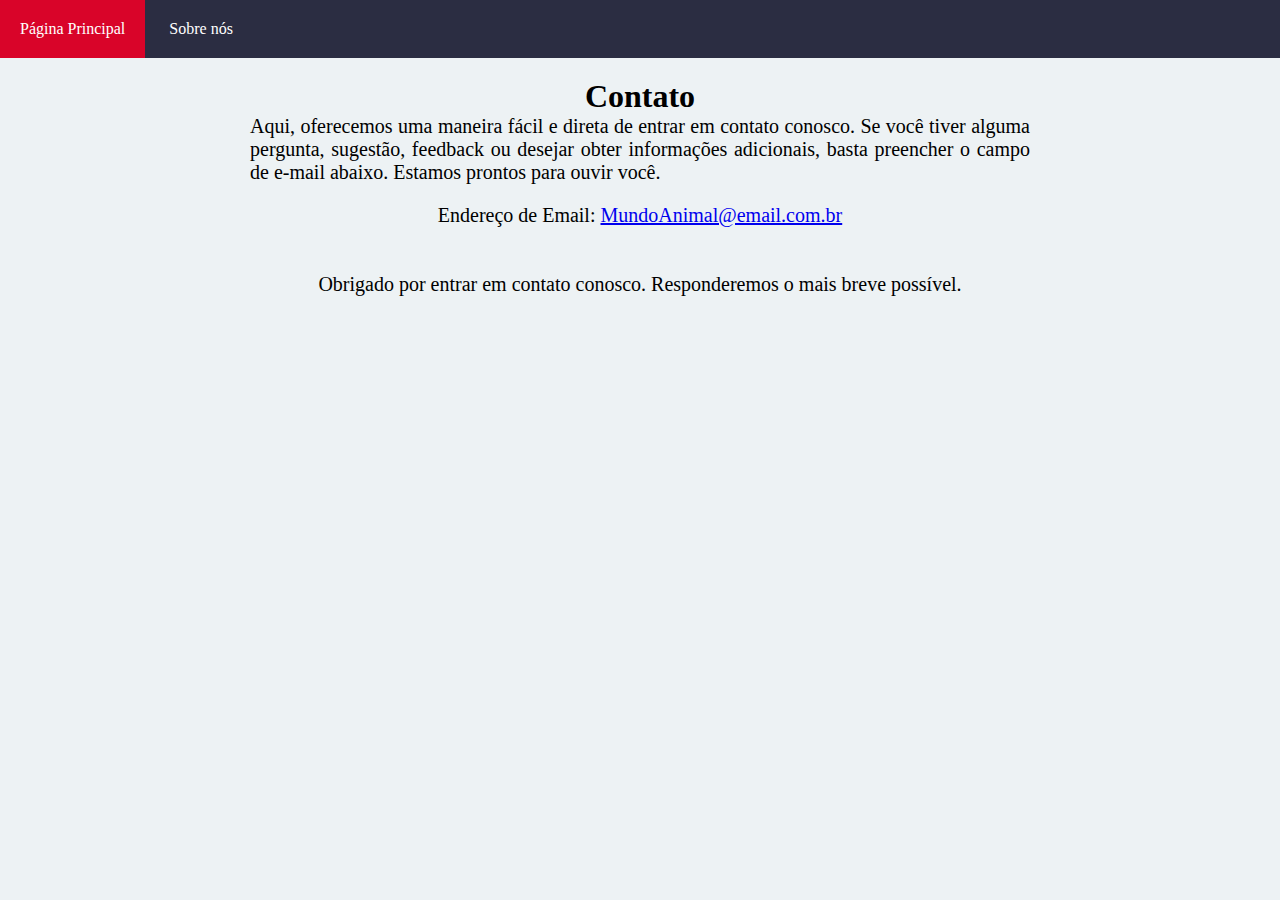
<file: Contato.html>
<!DOCTYPE html>
<html lang="en">

<head>
    <meta charset="UTF-8">
    <meta name="viewport" content="width=device-width, initial-scale=1.0">
    <title>Mundo dos Felinos: Contato</title>
    <link rel="stylesheet" href="style2.css">
</head>

<body>
    <nav id="menu-h">
        <ul class="opcoes">
            <li>
                <a href="index.html">Página Principal</a>
            </li>
            <li>
                <a href="SobreNos.html">Sobre nós</a>
            </li>
        </ul>

        <div id="descricao">
            <div class="conteudo">
                <div>
                    <h1 style="text-align: center;">Contato</h1>
                </div>
                <p>
                    Aqui, oferecemos uma maneira fácil e direta de entrar em contato conosco. Se você tiver alguma
                    pergunta,
                    sugestão, feedback ou desejar obter informações adicionais, basta preencher o campo de e-mail
                    abaixo.
                    Estamos prontos para ouvir você.
                </p>
            </div>
        </div>

        <div id="email">
            <p>
                Endereço de Email: <a href="#">MundoAnimal@email.com.br</a>
            </p>
            
        </div>
        <br>
        <br>

        <div style="text-align: center; font-size: 15pt;">
            <p>Obrigado por entrar em contato conosco. Responderemos o mais breve possível.</p>
        </div>
</body>

</html>
</file>
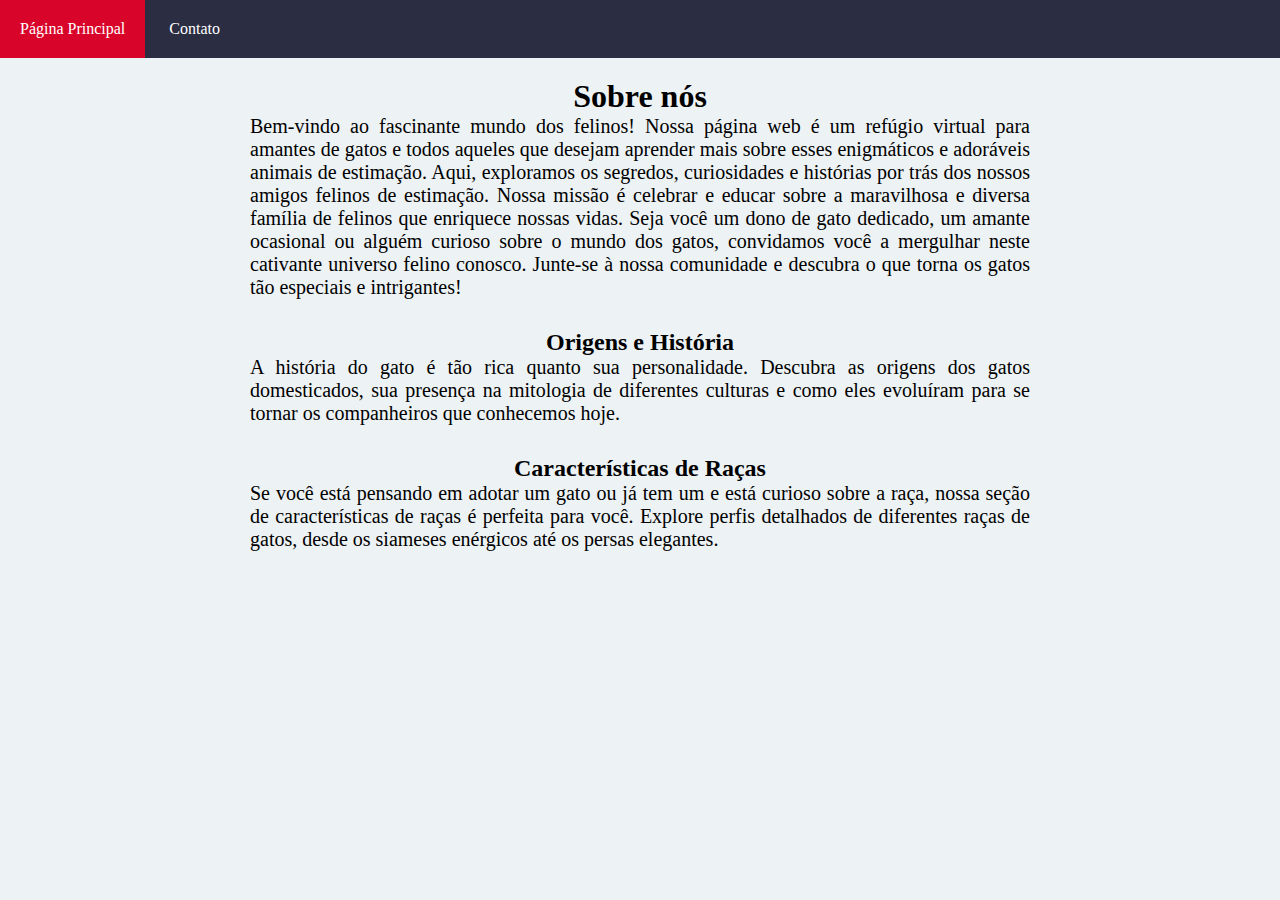
<file: SobreNos.html>
<!DOCTYPE html>
<html lang="en">

<head>
    <meta charset="UTF-8">
    <meta name="viewport" content="width=device-width, initial-scale=1.0">
    <title>Mundo dos Felinos: Sobre nós</title>
    <link rel="stylesheet" href="style2.css">
</head>

<body>

    <nav id="menu-h">
        <ul class="opcoes">
            <li>
                <a href="index.html">Página Principal</a>
            </li>
            <li>
                <a href="Contato.html">Contato</a>
            </li>
        </ul>
    </nav>

        <div id="descricao">
            <div class="conteudo">
                <div>
                    <h1 style="text-align: center;">Sobre nós</h1>
                </div>
                <p>
                    Bem-vindo ao fascinante mundo dos felinos! Nossa página web é um refúgio virtual para amantes de
                    gatos e
                    todos aqueles que desejam aprender mais sobre esses enigmáticos e adoráveis animais de estimação.
                    Aqui,
                    exploramos os segredos, curiosidades e histórias por trás dos nossos amigos felinos de estimação.
                    Nossa missão é celebrar e educar sobre a maravilhosa e diversa família de felinos que enriquece
                    nossas vidas. Seja você um dono de gato dedicado, um amante ocasional ou alguém curioso sobre o
                    mundo dos gatos, convidamos você a mergulhar neste cativante universo felino conosco. Junte-se à
                    nossa comunidade e descubra o que torna os gatos tão especiais e intrigantes!
                </p>
            </div>
        </div>

        <div id="origem">
            <div class="conteudo">
                <div>
                    <h2 style="text-align: center;">Origens e História</h2>
                </div>
                <p>
                    A história do gato é tão rica quanto sua personalidade. Descubra as origens dos gatos domesticados,
                    sua presença na mitologia de diferentes culturas e como eles evoluíram para se tornar os
                    companheiros que conhecemos hoje.
                </p>
            </div>
        </div>

        <div id="caracteristica">
            <div class="conteudo">
                <div>
                    <h2 style="text-align: center;">Características de Raças</h2>
                </div>
                <p>
                    Se você está pensando em adotar um gato ou já tem um e está curioso sobre a raça, nossa seção de
                    características de raças é perfeita para você. Explore perfis detalhados de diferentes raças de
                    gatos,
                    desde os siameses enérgicos até os persas elegantes.
                </p>
            </div>
        </div>
    

</body>

</html>
</file>
<file: style.css>
* {
    margin: 0px auto;
    padding: 0px;
    box-sizing: border-box;
}

body {
    background-color: #edf2f4;
}

#menu-h ul {
    list-style: none;
    padding: 0;
    background-color: #2b2d42;
}

#menu-h ul li {
    display: inline;
}

#menu-h ul li a {
    color: white;
    text-decoration: none;
    display: inline-block;
    padding: 20px;
    transition: background .2s; 
}

#menu-h ul li a:hover {
    background-color: #d90429;
}

#menu-g ul{
    list-style: none;
    padding: 0;
}

#menu-g ul li {
    display: inline-block;
    background-color: #edf2f4;
}

#menu-g ul li a:hover {
    background-color: #d90429;
}

#menu-g ul li a {
    max-width: 800px;
    text-decoration: none;
    display: inline-block;
    padding: 20px;
}

.titulo {
    background-color: #8d99ae;
    padding: 1px;
}

.paragrafo {
    text-indent: 10px;
    font-size: 20pt;
    text-align: center;
    color: black;
}

#Gato {
    padding: 1px;
    text-align: center;
    max-width: 800px;
    margin: 10px auto;
}

#Curiosidades {
    margin: 10px;
}

ol li {
    padding: 5px;
}

.frase {
    padding: 0 20%;
    text-align: justify;
    font-size: 16pt;
}

.frase2{
    text-align: justify; 
    font-size: 14pt;
}

.container {
    width: 850px;
    display: flex;
    margin: 10px;
    padding: 0 30px;
}

.conteudo {
    margin: 10px;
    padding: 0 50px;
}

#IrTopo {
    text-decoration: none;
    background-color: #d90429;
    color: white;
    position: fixed;
    right: 10px;
    bottom: 10px;
    padding: 10px;
}
</file>
<file: style2.css>
* {
    margin: 0px auto;
    padding: 0px;
    box-sizing: border-box;
}

body {
    background-color: #edf2f4;
}

#menu-h ul {
    list-style: none;
    padding: 0;
    background-color: #2b2d42;
}

#menu-h ul li {
    display: inline;
}

#menu-h ul li a {
    color: white;
    text-decoration: none;
    display: inline-block;
    padding: 20px;
    transition: background .2s; 
}

#menu-h ul li a:hover {
    background-color: #d90429;
}

.conteudo {
    width: 800px;
    padding: 10px;
    margin: 10px auto;
    
}

.conteudo p{
    font-size: 15pt;
    text-align: justify;
}

#email {
    text-align: center;
    margin: 10px;
    font-size: 15pt;
}
</file>
